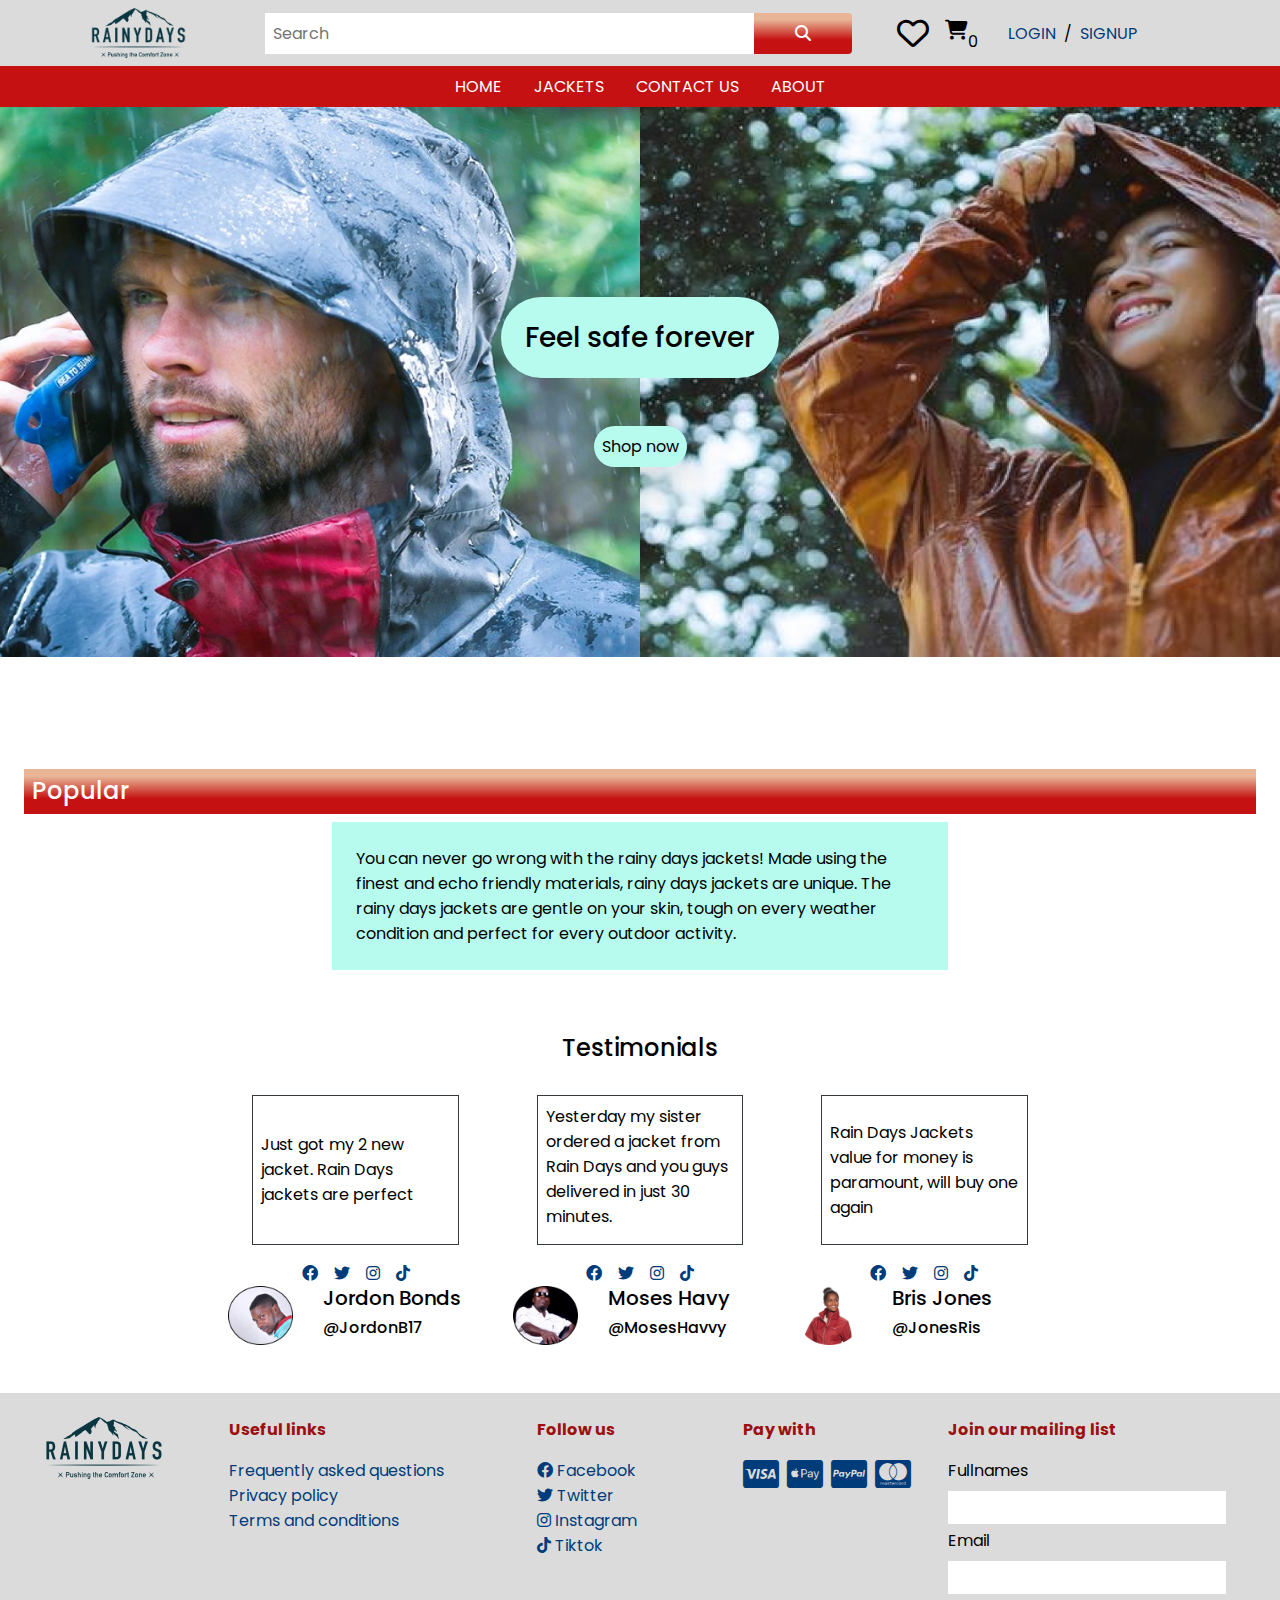
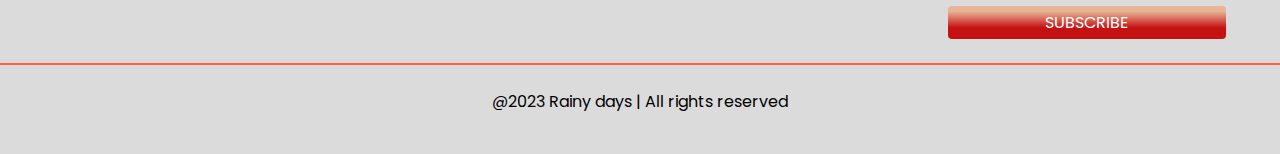
<file: index.html>
<!DOCTYPE html>
<html lang="en">
  <head>
    <meta charset="UTF-8" />
    <meta name="viewport" content="width=device-width, initial-scale=1.0" />
    <meta
      name="keywords"
      content="rainy jackets, waterproof jackets, breathable jackets, stylish rainwear, trendy rain jackets, fashionable raincoats, stay dry in the rain, weatherproof outerwear, rain gear, high-quality rain jackets, rainwear for men, rainwear for women, protective rain apparel, rain jackets with style, reliable rain protection, embrace the rain"
    />
    <meta
      name="description"
      content="Stay dry and stylish with our collection of high-quality rainy jackets. Explore our range of waterproof and breathable jackets designed to protect you from the rain while keeping you comfortable. Find the perfect blend of functionality and fashion with our selection of trendy colors and modern designs. Shop now to embrace the rainy weather with confidence and stay prepared for any downpour."
    />

    <title>Rainy Days</title>
    <link
      rel="shortcut icon"
      href="images/rainy-jackets.png"
      type="image/png"
    />
    <link rel="stylesheet" href="./fontawesome/css/all.min.css" />
    <link rel="stylesheet" href="./css//style.css" /><!-- Hotjar Tracking Code for https://heroic-phoenix-8ddeea.netlify.app/ -->
    <script>
      (function(h,o,t,j,a,r){
          h.hj=h.hj||function(){(h.hj.q=h.hj.q||[]).push(arguments)};
          h._hjSettings={hjid:3658370,hjsv:6};
          a=o.getElementsByTagName('head')[0];
          r=o.createElement('script');r.async=1;
          r.src=t+h._hjSettings.hjid+j+h._hjSettings.hjsv;
          a.appendChild(r);
      })(window,document,'https://static.hotjar.com/c/hotjar-','.js?sv=');
    </script>
    
    
  </head>
  <body class="d-flex flex-column min-vh-100 ">
    <div class="mobile d-lg-none d-sm-none d-xl-none">
      <header class="container-fluid">
        <div class="row bg-secondary p-2 justify-content-center">
          <div class="col-3 col-sm-6">
            <img
              src="./images/logo.png"
              class="logo img-fluid"
              alt="Rainy days logo"
            />
          </div>

          <div
            class="col-8 col-sm-6 d-flex align-items-center justify-content-end"
          >
            <a
            href="./checkout.html"
            class="relative d-flex text-black pt-3 px-2 pb-0"
            aria-label="View your shopping cart"
          >
            <i class="fa fa-cart-shopping fa-lg align-items-center justify-content-center"> </i>
            <span
              class="cart-badge d-flex align-items-center justify-content-center"
            >0
            </span>
          </a>
            <a href="./index.html" class="mx-2 text-uppercase">Login</a> /
            <a href="./index.html" class="mx-2 text-uppercase">Signup</a>
          </div>
          <div class="col-12 col-sm-12 mt-4">
            <form class="row px-4">
              <label for="search-mobile" class="d-none">Search</label>
              <input
                type="search"
                id="search-mobile"
                placeholder="Search"
                class="col-9 col-sm-6 p-2 border-light border-0"
              />
              <button
                type="submit"
                class="col-3 col-sm-6 border-0 bg-primary rounded-right"
              >
                <i class="fa fa-search text-white"></i>
              </button>
            </form>
          </div>
        </div>
      </header>
    </div>

    <header class="container-fluid bg-secondary d-none d-lg-flex d-sm-flex">
      <div class="row w-100 p-2 justify-content-center">
        <div class="col-sm-12 col-md-2 col-lg-2">
          <img
            src="./images/logo.png"
            class="logo img-fluid"
            alt="Rainy days logo"
          />
        </div>

        <div class="col-sm-12 col-md-6 col-lg-6 d-flex align-items-center">
          <form class="row w-100" action="jackets.html">
            <label for="search" class="d-none">Search</label>
            <input
              type="search"
              id="search"
              name="search"
              placeholder="Search"
              class="col-sm-10 col-md-10 p-2 border-light border-0"
            />
            <button
              type="submit"
              class="col-sm-2 col-md-2 border-0 bg-primary rounded-right"
            >
              <i class="fa fa-search text-white"></i>
            </button>
          </form>
        </div> 
        <div
          class="col-sm-12 col-md-1 col-lg-1 d-flex gap-2 justify-content-around align-items-center"
        >
          <i class="far fa-heart fa-2x"></i>
          <a
            href="./checkout.html"
            class="relative d-flex text-black pt-3 px-2 pb-0"
            aria-label="View your shopping cart"
          >
            <i class="fa fa-cart-shopping fa-lg align-items-center justify-content-center"> </i>
            <span
              class="cart-badge d-flex align-items-center justify-content-center"
            >
              0
            </span>
          </a>
        </div>
        <div class="col-sm-2 col-md-2 col-lg-2 d-flex align-items-center">
          <a href="./index.html" class="mx-2 text-uppercase">Login</a> /
          <a href="./index.html" class="mx-2 text-uppercase">Signup</a>
        </div>
      </div>
    </header>

    <nav
      class="bg-orange p-2 d-flex gap-8 text-uppercase justify-content-center"
    >
      <a href="./index.html" class="text-white">Home</a>
      <a href="./jackets.html" class="text-white">Jackets</a>
      <a href="./contact.html" class="text-white">Contact Us</a>
      <a href="./about.html" class="text-white">About</a>
    </nav>

    <main class="d-flex flex-column">
      <div class="container-fluid p-0">
        <div class="row relative p-0 m-0 w-100 h-100 banner">
          <div
            class="col-12 absolute h-100 gap-10 z-10 d-flex flex-column justify-content-center align-items-center"
          >
            <h3 class="bg-light-green rounded-pill p-4">Feel safe forever</h3>
            <a href="jackets.html">
              <button class="border-0 bg-light-green shadow-lg p-2 rounded-pill">
                Shop now
              </button>
            </a>
          </div>
          <div class="col-6 p-0 banner">
            <img
              src="./images/Rectangle-243.png"
              class="img-fluid h-100 w-100"
              alt="aman wearing a rain jacket during rain and making a phone call"
            />
          </div>

          <div class="col-6 p-0 banner">
            <img
              src="./images/Rectangle-244.png"
              class="img-fluid h-100 w-100"
              alt="beautiful woman wearing a rain jacket during rain smiling"
            />
          </div>
        </div>
      </div>

      <div class="container-fluid p-5">
        <div class="row p-5" id="productImageSlideShow">
          <div class="col-12 col-sm-4 col-md-4 col-lg-4 pt-4">
            <div class="product-skeleton col-12 pb-2 skeleton mb-2"></div>
          </div>
          <div
            class="d-none d-sm-flex d-md-flex d-lg-block col-sm-4 col-md-4 col-lg-4 pt-4"
          >
            <div class="product-skeleton col-12 pb-2 skeleton mb-2"></div>
          </div>
          <div
            class="d-none d-sm-flex d-md-flex d-lg-block col-sm-4 col-md-4 col-lg-4 pt-4"
          >
            <div class="product-skeleton col-12 pb-2 skeleton mb-2"></div>
          </div>
        </div>

        <div class="row" id="productSlide"></div>
      </div>
      <div class="container-fluid px-4">
        <div class="row">
          <div class="col-12 mt-3">
            <h4 class="bg-primary text-white p-2">Popular</h4>
          </div>
        </div>
      </div>

      <div class="container-fluid px-4">
        <div class="row" id="popular-products-skeletons">
          <div class="col-12 col-sm-6 col-md-6 col-lg-3 p-5">
            <div class="row">
              <div class="product-skeleton col-12 pb-2 skeleton mb-2"></div>
              <div class="col-12 py-2">
                <div class="row p-0">
                  <div class="col-4 p-0 d-flex align-items-center">
                    <h4 class="skeleton product-price">&nbsp;</h4>
                  </div>
                  <div class="col-2 d-flex align-items-center">
                    <i class="skeleton product-icon"></i>
                  </div>
                  <div class="col-6 p-0 d-flex justify-content-end">
                    <button class="skeleton product-btn">&nbsp;</button>
                  </div>
                </div>
              </div>
            </div>
          </div>

          <div class="col-12 col-sm-6 col-md-6 col-lg-3 p-5">
            <div class="row">
              <div class="product-skeleton col-12 pb-2 skeleton mb-2"></div>
              <div class="col-12 py-2">
                <div class="row p-0">
                  <div class="col-4 p-0 d-flex align-items-center">
                    <h4 class="skeleton product-price">&nbsp;</h4>
                  </div>
                  <div class="col-2 d-flex align-items-center">
                    <i class="skeleton product-icon"></i>
                  </div>
                  <div class="col-6 p-0 d-flex justify-content-end">
                    <button class="skeleton product-btn">&nbsp;</button>
                  </div>
                </div>
              </div>
            </div>
          </div>

          <div class="col-12 col-sm-6 col-md-6 col-lg-3 p-5">
            <div class="row">
              <div class="product-skeleton col-12 pb-2 skeleton mb-2"></div>
              <div class="col-12 py-2">
                <div class="row p-0">
                  <div class="col-4 p-0 d-flex align-items-center">
                    <h4 class="skeleton product-price">&nbsp;</h4>
                  </div>
                  <div class="col-2 d-flex align-items-center">
                    <i class="skeleton product-icon"></i>
                  </div>
                  <div class="col-6 p-0 d-flex justify-content-end">
                    <button class="skeleton product-btn">&nbsp;</button>
                  </div>
                </div>
              </div>
            </div>
          </div>

          <div class="col-12 col-sm-6 col-md-6 col-lg-3 p-5">
            <div class="row">
              <div class="product-skeleton col-12 pb-2 skeleton mb-2"></div>
              <div class="col-12 py-2">
                <div class="row p-0">
                  <div class="col-4 p-0 d-flex align-items-center">
                    <h4 class="skeleton product-price">&nbsp;</h4>
                  </div>
                  <div class="col-2 d-flex align-items-center">
                    <i class="skeleton product-icon"></i>
                  </div>
                  <div class="col-6 p-0 d-flex justify-content-end">
                    <button class="skeleton product-btn">&nbsp;</button>
                  </div>
                </div>
              </div>
            </div>
          </div>
        </div>
        <div class="row" id="popular-products"></div>
      </div>

      <div class="container-fluid px-4">
        <div class="row">
          <div class="col-12 d-flex justify-content-center">
            <p class="col-12 col-sm-6 col-md-6 col-lg-6 p-4 bg-light-green">
              You can never go wrong with the rainy days jackets! Made using the
              finest and echo friendly materials, rainy days jackets are unique.
              The rainy days jackets are gentle on your skin, tough on every
              weather condition and perfect for every outdoor activity.
            </p>
          </div>
        </div>
      </div>

      <div class="container-fluid mt-5">
        <div class="row justify-content-center">
          <div class="col-12 mb-4 text-center">
            <h4>Testimonials</h4>
          </div>

          <div class="col-12 col-sm-12 col-md-12 col-lg-8 pb-5">
            <div class="row">
              <div
                class="col-12 col-sm-4 col-md-4 col-lg-4 mt-4 mt-sm-0 mt-md-0"
              >
                <div class="d-flex flex-column">
                  <div class="px-4">
                    <p
                      class="border border-dark p-2 d-flex justify-content-center align-items-center testominial-min-height"
                    >
                      Just got my 2 new jacket. Rain Days jackets are perfect
                    </p>
                  </div>
                  <div class="d-flex gap-4 px-4 justify-content-center">
                    <a
                      href="https://facebook.com/JordonB17"
                      target="_blank"
                      rel="noreferrer"
                    >
                      <i class="fa-1x fab fa-facebook"></i>
                    </a>
                    <a
                      href="https://twitter.com/JordonB17"
                      target="_blank"
                      rel="noreferrer"
                    >
                      <i class="fa-1x fab fa-twitter"></i>
                    </a>
                    <a
                      href="https://instagram.com/JordonB17"
                      target="_blank"
                      rel="noreferrer"
                    >
                      <i class="fa-1x fab fa-instagram"></i>
                    </a>
                    <a
                      href="https://tiktok.com/JordonB17"
                      target="_blank"
                      rel="noreferrer"
                    >
                      <i class="fa-1x fab fa-tiktok"></i>
                    </a>
                  </div>
                  <div class="row">
                    <div class="col-4">
                      <img
                        src="./images/Ellipse-11.png"
                        class="h-100 w-100"
                        alt="a man in a red shirt is smiling. "
                      />
                    </div>
                    <div class="col-8 d-flex flex-column">
                      <h5>Jordon Bonds</h5>
                      <h6>@JordonB17</h6>
                    </div>
                  </div>
                </div>
              </div>

              <div
                class="col-12 col-sm-4 col-md-4 col-lg-4 mt-4 mt-sm-0 mt-md-0"
              >
                <div class="d-flex flex-column">
                  <div class="px-4">
                    <p class="border border-dark p-2 testominial-min-height">
                      Yesterday my sister ordered a jacket from Rain Days and
                      you guys delivered in just 30 minutes.
                    </p>
                  </div>
                  <div class="d-flex gap-4 px-4 justify-content-center">
                    <a
                      href="https://facebook.com/MosesHavvy"
                      target="_blank"
                      rel="noreferrer"
                    >
                      <i class="fa-1x fab fa-facebook"></i>
                    </a>
                    <a
                      href="https://twitter.com/MosesHavvy"
                      target="_blank"
                      rel="noreferrer"
                    >
                      <i class="fa-1x fab fa-twitter"></i>
                    </a>
                    <a
                      href="https://instagram.com/MosesHavvy"
                      target="_blank"
                      rel="noreferrer"
                    >
                      <i class="fa-1x fab fa-instagram"></i>
                    </a>
                    <a
                      href="https://tiktok.com/MosesHavvy"
                      target="_blank"
                      rel="noreferrer"
                    >
                      <i class="fa-1x fab fa-tiktok"></i>
                    </a>
                  </div>
                  <div class="row">
                    <div class="col-4">
                      <img
                        src="./images/Ellipse-17.png"
                        class="h-100 w-100"
                        alt="a man in a white shirt and sunglasses"
                      />
                    </div>
                    <div class="col-8 d-flex flex-column">
                      <h5>Moses Havy</h5>
                      <h6>@MosesHavvy</h6>
                    </div>
                  </div>
                </div>
              </div>

              <div
                class="col-12 col-sm-4 col-md-4 col-lg-4 mt-4 mt-sm-0 mt-md-0"
              >
                <div class="d-flex flex-column">
                  <div class="px-4">
                    <p
                      class="border border-dark p-2 d-flex justify-content-center align-items-center testominial-min-height"
                    >
                      <span>
                        Rain Days Jackets value for money is paramount, will buy
                        one again
                      </span>
                    </p>
                  </div>
                  <div class="d-flex gap-4 px-4 justify-content-center">
                    <a
                      href="https://facebook.com/JonesRis"
                      target="_blank"
                      rel="noreferrer"
                    >
                      <i class="fa-1x fab fa-facebook"></i>
                    </a>
                    <a
                      href="https://twitter.com/JonesRis"
                      target="_blank"
                      rel="noreferrer"
                    >
                      <i class="fa-1x fab fa-twitter"></i>
                    </a>
                    <a
                      href="https://instagram.com/JonesRis"
                      target="_blank"
                      rel="noreferrer"
                    >
                      <i class="fa-1x fab fa-instagram"></i>
                    </a>
                    <a
                      href="https://tiktok.com/JonesRis"
                      target="_blank"
                      rel="noreferrer"
                    >
                      <i class="fa-1x fab fa-tiktok"></i>
                    </a>
                  </div>
                  <div class="row">
                    <div class="col-4">
                      <img
                        src="./images/Ellipse-20.png"
                        class="h-100 w-100"
                        alt="a woman wearing a red jacket and smiling. "
                      />
                    </div>
                    <div class="col-8 d-flex flex-column">
                      <h5>Bris Jones</h5>
                      <h6>@JonesRis</h6>
                    </div>
                  </div>
                </div>
              </div>
            </div>
          </div>
        </div>
      </div>
    </main>

    <footer class="container-fluid">
      <div class="row">
        <div class="bg-secondary col-12 d-flex p-4 border-bottom-colored">
          <div class="row w-100">
            <div class="col-6 col-sm-12 col-md-2">
              <img
                src="./images/logo.png"
                class="img-fluid"
                alt="Rainy days logo"
              />
            </div>
            <div class="col-6 col-sm-12 col-md-3 d-flex flex-column">
              <p class="text-orange font-weight-bolder">Useful links</p>
              <a href="./index.html">Frequently asked questions</a>
              <a href="./about.html">Privacy policy</a>
              <a href="./about.html">Terms and conditions</a>
            </div>
            <div
              class="col-6 mt-4 mt-sm-0 mt-md-0 mt-lg-0 col-sm-12 col-md-2 d-flex flex-column"
            >
              <p class="text-orange font-weight-bolder">Follow us</p>
              <a
                href="https://facebook.com/rainydays"
                target="_blank"
                rel="noreferrer"
              >
                <i class="fab fa-facebook"></i>
                <span>Facebook</span>
              </a>
              <a
                href="https://twitter.com/rainydays"
                target="_blank"
                rel="noreferrer"
              >
                <i class="fab fa-twitter"></i>
                <span>Twitter</span>
              </a>
              <a
                href="https://instagram.com/rainydays"
                target="_blank"
                rel="noreferrer"
              >
                <i class="fab fa-instagram"></i>
                <span>Instagram</span>
              </a>
              <a
                href="https://tiktok.com/rainydays"
                target="_blank"
                rel="noreferrer"
              >
                <i class="fab fa-tiktok"></i>
                <span>Tiktok</span>
              </a>
            </div>
            <div
              class="col-6 col-sm-12 col-md-2 mt-4 mt-sm-0 mt-md-0 mt-lg-0 d-flex flex-column"
            >
              <p class="text-orange font-weight-bolder">Pay with</p>
              <div class="d-flex gap-2 flex-wrap">
                <a
                  href="https://usa.visa.com/"
                  target="_blank"
                  rel="noreferrer"
                >
                  <i class="fab fa-cc-visa fa-2x"></i>
                </a>
                <a
                  href="https://www.apple.com/apple-pay/"
                  target="_blank"
                  rel="noreferrer"
                >
                  <i class="fab fa-cc-apple-pay fa-2x"></i>
                </a>
                <a
                  href="https://www.paypal.com/"
                  target="_blank"
                  rel="noreferrer"
                >
                  <i class="fab fa-cc-paypal fa-2x"></i>
                </a>
                <a
                  href="https://mastercardfdn.org"
                  target="_blank"
                  rel="noreferrer"
                >
                  <i class="fab fa-cc-mastercard fa-2x"></i>
                </a>
              </div>
            </div>
            <div
              class="col-sm-12 col-md-3 mt-4 mt-sm-0 mt-md-0 mt-lg-0 d-flex flex-column"
            >
              <p class="text-orange font-weight-bolder">
                Join our mailing list
              </p>
              <form class="w-100 d-flex flex-column gap-1">
                <div class="d-flex flex-column">
                  <label for="fullnames">Fullnames</label>
                  <input
                    type="text"
                    class="w-100 border-0 p-1"
                    id="fullnames"
                  />
                </div>
                <div class="d-flex flex-column">
                  <label for="email">Email</label>
                  <input type="text" class="w-100 border-0 p-1" id="email" />
                </div>
                <button
                  class="w-100 p-1 border-0 text-uppercase bg-primary mt-2 text-white rounded"
                >
                  Subscribe
                </button>
              </form>
            </div>
          </div>
        </div>

        <div class="bg-secondary text-center p-4 col-12">
          <p>@2023 Rainy days | All rights reserved</p>
        </div>
      </div>
    </footer> 
    <script src="./js/data.js"></script>
    <script src="./js/schema.js"></script>
    <script src="./js/products.js"></script> 
  </body>
</html>
</file>
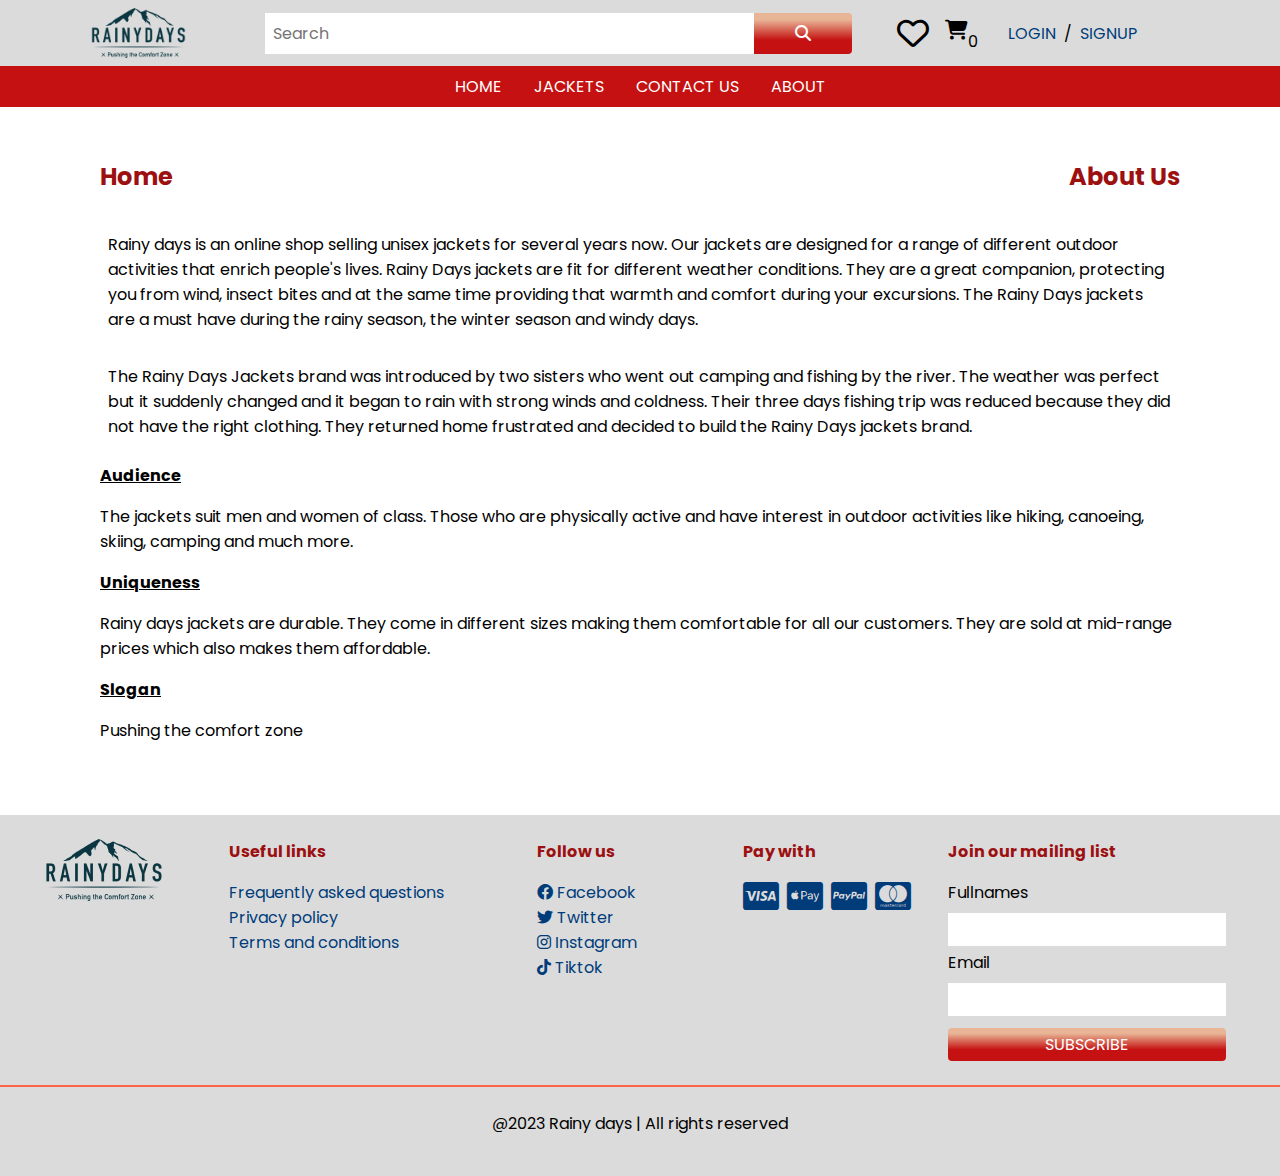
<file: about.html>
<!DOCTYPE html>
<html lang="en">
  <head>
    <meta charset="UTF-8" />
    <meta name="viewport" content="width=device-width, initial-scale=1.0" />
    <meta
      name="keywords"
      content="rainy jackets, waterproof jackets, breathable jackets, stylish rainwear, trendy rain jackets, fashionable raincoats, stay dry in the rain, weatherproof outerwear, rain gear, high-quality rain jackets, rainwear for men, rainwear for women, protective rain apparel, rain jackets with style, reliable rain protection, embrace the rain"
    />
    <meta
      name="description"
      content="Discover the perfect blend of fashion and functionality with our collection of high-quality rain jackets. Stay dry and comfortable with our waterproof and breathable jackets designed to withstand heavy rain while allowing your body to breathe. Explore our range of stylish rainwear and embrace the rainy weather with confidence."
    />

    <title>About Rainy Days</title>
    <link
      rel="shortcut icon"
      href="images/rainy-jackets.png"
      type="image/png"
    />
    <link rel="stylesheet" href="./fontawesome/css/all.min.css" />
    <link rel="stylesheet" href="./css//style.css" />
  </head>
  <body class="d-flex flex-column min-vh-100">
    <div class="mobile d-lg-none d-sm-none d-xl-none">
      <header class="container-fluid">
        <div class="row bg-secondary p-2 justify-content-center">
          <div class="col-3 col-sm-6">
            <img
              src="./images/logo.png"
              class="logo img-fluid"
              alt="Rainy days logo"
            />
          </div>

          <div
            class="col-8 col-sm-6 d-flex align-items-center justify-content-end"
          >
            <a
            href="./checkout.html"
            class="relative d-flex text-black pt-3 px-2 pb-0"
            aria-label="View your shopping cart"
          >
            <i class="fa fa-cart-shopping fa-lg align-items-center justify-content-center"> </i>
            <span
              class="cart-badge d-flex align-items-center justify-content-center"
            >
              0
            </span>
          </a>
            <a href="./index.html" class="mx-2 text-uppercase">Login</a> /
            <a href="./index.html" class="mx-2 text-uppercase">Signup</a>
          </div>
          <div class="col-12 col-sm-12 mt-4">
            <form class="row px-4">
              <label for="search-mobile" class="d-none">Search</label>
              <input
                type="search"
                id="search-mobile"
                placeholder="Search"
                class="col-9 col-sm-6 p-2 border-light border-0"
              />
              <button
                type="submit"
                class="col-3 col-sm-6 border-0 bg-primary rounded-right"
              >
                <i class="fa fa-search text-white"></i>
              </button>
            </form>
          </div>
        </div>
      </header>
    </div>

    <header class="container-fluid bg-secondary d-none d-lg-flex d-sm-flex">
      <div class="row w-100 p-2 justify-content-center">
        <div class="col-sm-12 col-md-2 col-lg-2">
          <img
            src="./images/logo.png"
            class="logo img-fluid"
            alt="Rainy days logo"
          />
        </div>

        <div class="col-sm-12 col-md-6 col-lg-6 d-flex align-items-center">
          <form class="row w-100" action="jackets.html">
            <label for="search" class="d-none">Search</label>
            <input
              type="search"
              id="search"
              name="search"
              placeholder="Search"
              class="col-sm-10 col-md-10 p-2 border-light border-0"
            />
            <button
              type="submit"
              class="col-sm-2 col-md-2 border-0 bg-primary rounded-right"
            >
              <i class="fa fa-search text-white"></i>
            </button>
          </form>
        </div>

        <div
          class="col-sm-12 col-md-1 col-lg-1 d-flex gap-2 justify-content-around align-items-center"
        >
          <i class="far fa-heart fa-2x"></i>
          <a
            href="./checkout.html"
            class="relative d-flex text-black pt-3 px-2 pb-0"
            aria-label="View your shopping cart"
          >
            <i class="fa fa-cart-shopping fa-lg align-items-center justify-content-center"> </i>
            <span
              class="cart-badge d-flex align-items-center justify-content-center"
            >
              0
            </span>
          </a>
        </div>
        <div class="col-sm-2 col-md-2 col-lg-2 d-flex align-items-center">
          <a href="./index.html" class="mx-2 text-uppercase">Login</a> /
          <a href="./index.html" class="mx-2 text-uppercase">Signup</a>
        </div>
      </div>
    </header>

    <nav
      class="bg-orange p-2 d-flex gap-8 text-uppercase justify-content-center"
    >
      <a href="./index.html" class="text-white">Home</a>
      <a href="./jackets.html" class="text-white">Jackets</a>
      <a href="./contact.html" class="text-white">Contact Us</a>
      <a href="./about.html" class="text-white">About</a>
    </nav>

    <main class="d-flex flex-column p-2">
      <div class="container-fluid container-sm container-md container-lg my-5">
        <div class="col-12 d-flex justify-content-between">
          <h4 class="text-orange font-weight-bolder"><a href="./index.html" class="text-orange">Home</a></h4>
          <h4 class="text-orange font-weight-bolder"><a href="./about.html" class="text-orange">About Us</a></h4>
        </div>
        <div class="col-12 mt-4">
          <p class="p-2">
            Rainy days is an online shop selling unisex jackets for several
            years now. Our jackets are designed for a range of different outdoor
            activities that enrich people's lives. Rainy Days jackets are fit
            for different weather conditions. They are a great companion,
            protecting you from wind, insect bites and at the same time
            providing that warmth and comfort during your excursions. The Rainy
            Days jackets are a must have during the rainy season, the winter
            season and windy days.
          </p>

          <p class="p-2">
            The Rainy Days Jackets brand was introduced by two sisters who went
            out camping and fishing by the river. The weather was perfect but it
            suddenly changed and it began to rain with strong winds and
            coldness. Their three days fishing trip was reduced because they did
            not have the right clothing. They returned home frustrated and
            decided to build the Rainy Days jackets brand.
          </p>

          <p>
            <b><u>Audience</u></b>
          </p>

          <p>
            The jackets suit men and women of class. Those who are physically
            active and have interest in outdoor activities like hiking,
            canoeing, skiing, camping and much more.
          </p>

          <p>
            <b><u>Uniqueness</u></b>
          </p>

          <p>
            Rainy days jackets are durable. They come in different sizes making
            them comfortable for all our customers. They are sold at mid-range
            prices which also makes them affordable.
          </p>

          <p>
            <b><u>Slogan</u></b>
          </p>

          <p>Pushing the comfort zone</p>
        </div>
      </div>
    </main>

    <footer class="container-fluid">
      <div class="row">
        <div class="bg-secondary col-12 d-flex p-4 border-bottom-colored">
          <div class="row w-100">
            <div class="col-6 col-sm-12 col-md-2">
              <img
                src="./images/logo.png"
                class="img-fluid"
                alt="Rainy days logo"
              />
            </div>
            <div class="col-6 col-sm-12 col-md-3 d-flex flex-column">
              <p class="text-orange font-weight-bolder">Useful links</p>
              <a href="./index.html">Frequently asked questions</a>
              <a href="./about.html">Privacy policy</a>
              <a href="./about.html">Terms and conditions</a>
            </div>
            <div
              class="col-6 mt-4 mt-sm-0 mt-md-0 mt-lg-0 col-sm-12 col-md-2 d-flex flex-column"
            >
              <p class="text-orange font-weight-bolder">Follow us</p>
              <a
                href="https://facebook.com/rainydays"
                target="_blank"
                rel="noreferrer"
              >
                <i class="fab fa-facebook"></i>
                <span>Facebook</span>
              </a>
              <a
                href="https://twitter.com/rainydays"
                target="_blank"
                rel="noreferrer"
              >
                <i class="fab fa-twitter"></i>
                <span>Twitter</span>
              </a>
              <a
                href="https://instagram.com/rainydays"
                target="_blank"
                rel="noreferrer"
              >
                <i class="fab fa-instagram"></i>
                <span>Instagram</span>
              </a>
              <a
                href="https://tiktok.com/rainydays"
                target="_blank"
                rel="noreferrer"
              >
                <i class="fab fa-tiktok"></i>
                <span>Tiktok</span>
              </a>
            </div>
            <div
              class="col-6 col-sm-12 col-md-2 mt-4 mt-sm-0 mt-md-0 mt-lg-0 d-flex flex-column"
            >
              <p class="text-orange font-weight-bolder">Pay with</p>
              <div class="d-flex gap-2 flex-wrap">
                <a
                  href="https://usa.visa.com/"
                  target="_blank"
                  rel="noreferrer"
                >
                  <i class="fab fa-cc-visa fa-2x"></i>
                </a>
                <a
                  href="https://www.apple.com/apple-pay/"
                  target="_blank"
                  rel="noreferrer"
                >
                  <i class="fab fa-cc-apple-pay fa-2x"></i>
                </a>
                <a
                  href="https://www.paypal.com/"
                  target="_blank"
                  rel="noreferrer"
                >
                  <i class="fab fa-cc-paypal fa-2x"></i>
                </a>
                <a
                  href="https://mastercardfdn.org"
                  target="_blank"
                  rel="noreferrer"
                >
                  <i class="fab fa-cc-mastercard fa-2x"></i>
                </a>
              </div>
            </div>
            <div
              class="col-sm-12 col-md-3 mt-4 mt-sm-0 mt-md-0 mt-lg-0 d-flex flex-column"
            >
              <p class="text-orange font-weight-bolder">
                Join our mailing list
              </p>
              <form class="w-100 d-flex flex-column gap-1">
                <div class="d-flex flex-column">
                  <label for="fullnames">Fullnames</label>
                  <input
                    type="text"
                    class="w-100 border-0 p-1"
                    id="fullnames"
                  />
                </div>
                <div class="d-flex flex-column">
                  <label for="email">Email</label>
                  <input type="text" class="w-100 border-0 p-1" id="email" />
                </div>
                <button
                  class="w-100 p-1 border-0 text-uppercase bg-primary mt-2 text-white rounded"
                >
                  Subscribe
                </button>
              </form>
            </div>
          </div>
        </div>

        <div class="bg-secondary text-center p-4 col-12">
          <p>@2023 Rainy days | All rights reserved</p>
        </div>
      </div>
    </footer>
    <script src="./js/data.js"></script>
    <script src="./js/schema.js"></script>
    <script src="./js/products.js"></script> 
  </body>
</html>
</file>
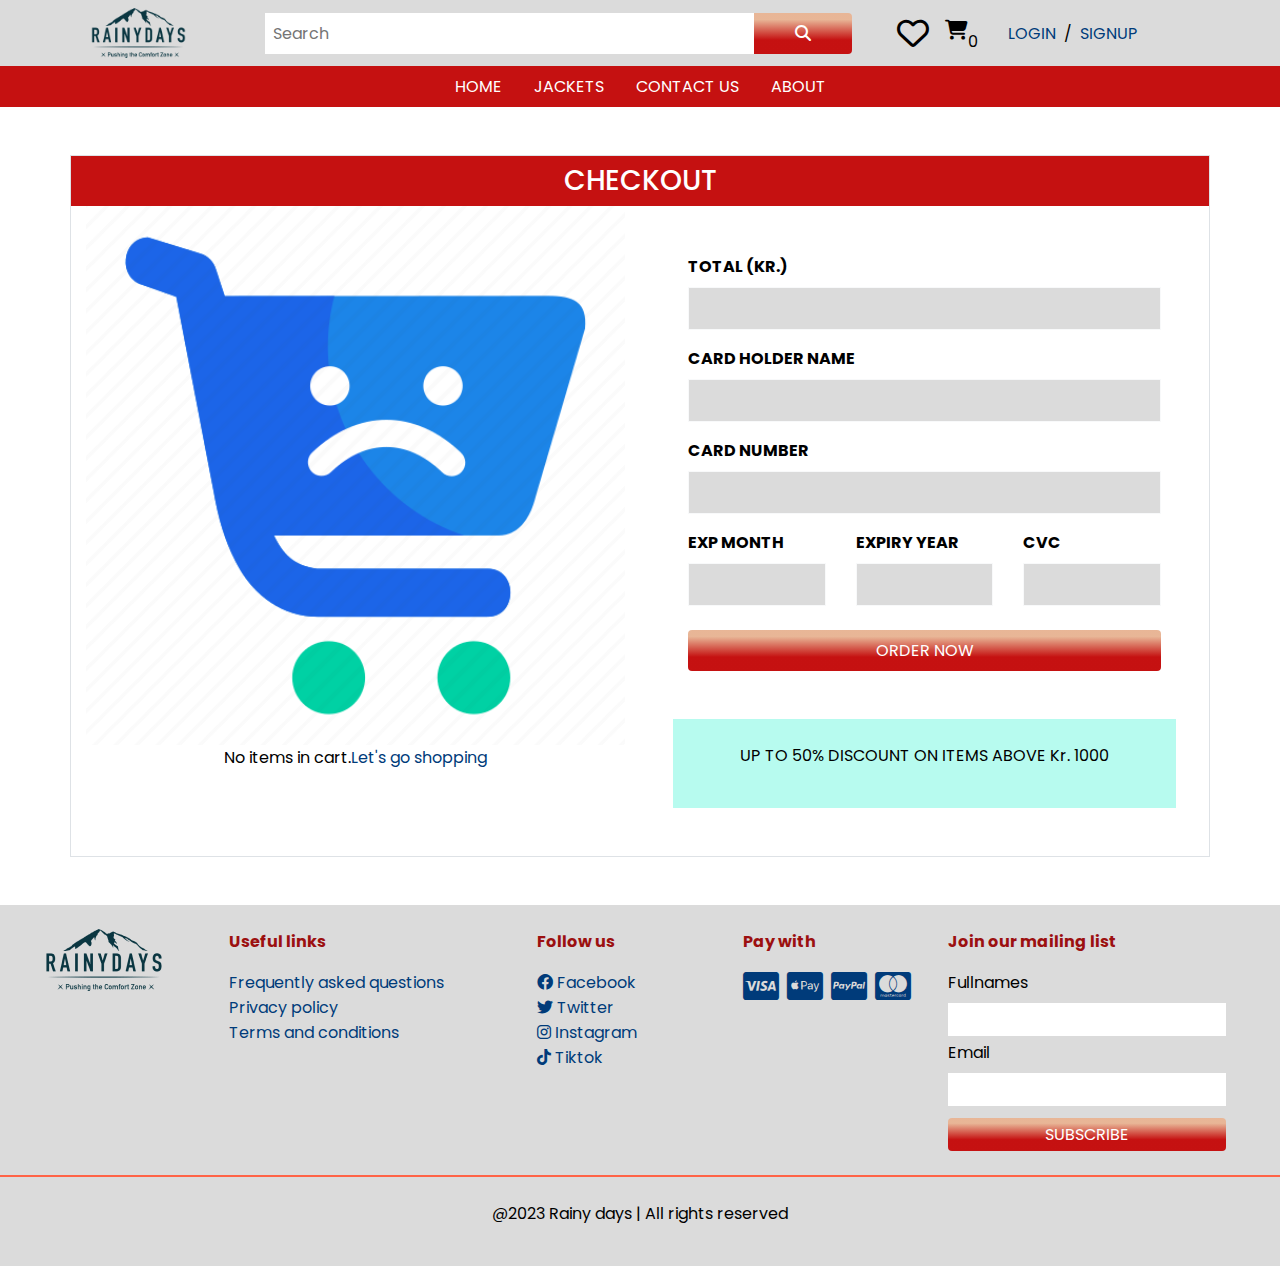
<file: checkout.html>
<!DOCTYPE html>
<html lang="en">
  <head>
    <meta charset="UTF-8" />
    <meta name="viewport" content="width=device-width, initial-scale=1.0" />
    <meta
      name="keywords"
      content="rainy jackets, waterproof jackets, breathable jackets, stylish rainwear, trendy rain jackets, fashionable raincoats, stay dry in the rain, weatherproof outerwear, rain gear, high-quality rain jackets, rainwear for men, rainwear for women, protective rain apparel, rain jackets with style, reliable rain protection, embrace the rain"
    />
    <meta
      name="description"
      content="Discover the perfect blend of fashion and functionality with our collection of high-quality rain jackets. Stay dry and comfortable with our waterproof and breathable jackets designed to withstand heavy rain while allowing your body to breathe. Explore our range of stylish rainwear and embrace the rainy weather with confidence."
    />

    <title>Checkout-Rainy Days</title>
    <link
      rel="shortcut icon"
      href="images/rainy-jackets.png"
      type="image/png"
    />
    <link rel="stylesheet" href="./fontawesome/css/all.min.css" />
    <link rel="stylesheet" href="./css//style.css" />
  </head>
  <body class="d-flex flex-column min-vh-100">
    <div class="mobile d-lg-none d-sm-none d-xl-none">
      <header class="container-fluid">
        <div class="row bg-secondary p-2 justify-content-center">
          <div class="col-3 col-sm-6">
            <img
              src="./images/logo.png"
              class="logo img-fluid"
              alt="Rainy days logo"
            />
          </div>

          <div
            class="col-8 col-sm-6 d-flex align-items-center justify-content-end"
          >
            <a
              href="./checkout.html"
              class="relative d-flex text-black pt-3 px-2 pb-0"
              aria-label="View your shopping cart"
            >
              <i
                class="fa fa-cart-shopping fa-lg align-items-center justify-content-center"
              >
              </i>
              <span
                class="cart-badge d-flex align-items-center justify-content-center"
              >
                0
              </span>
            </a>
            <a href="./index.html" class="mx-2 text-uppercase">Login</a> /
            <a href="./index.html" class="mx-2 text-uppercase">Signup</a>
          </div>
          <div class="col-12 col-sm-12 mt-4">
            <form class="row px-4">
              <label for="search-mobile" class="d-none">Search</label>
              <input
                type="search"
                id="search-mobile"
                placeholder="Search"
                class="col-9 col-sm-6 p-2 border-light border-0"
              />
              <button
                type="submit"
                class="col-3 col-sm-6 border-0 bg-primary rounded-right"
              >
                <i class="fa fa-search text-white"></i>
              </button>
            </form>
          </div>
        </div>
      </header>
    </div>

    <header class="container-fluid bg-secondary d-none d-lg-flex d-sm-flex">
      <div class="row w-100 p-2 justify-content-center">
        <div class="col-sm-12 col-md-2 col-lg-2">
          <img
            src="./images/logo.png"
            class="logo img-fluid"
            alt="Rainy days logo"
          />
        </div>

        <div class="col-sm-12 col-md-6 col-lg-6 d-flex align-items-center">
          <form class="row w-100" action="jackets.html">
            <label for="search" class="d-none">Search</label>
            <input
              type="search"
              id="search"
              name="search"
              placeholder="Search"
              class="col-sm-10 col-md-10 p-2 border-light border-0"
            />
            <button
              type="submit"
              class="col-sm-2 col-md-2 border-0 bg-primary rounded-right"
            >
              <i class="fa fa-search text-white"></i>
            </button>
          </form>
        </div>

        <div
          class="col-sm-12 col-md-1 col-lg-1 d-flex gap-2 justify-content-around align-items-center"
        >
          <i class="far fa-heart fa-2x"></i>
          <a
            href="./checkout.html"
            class="relative d-flex text-black pt-3 px-2 pb-0"
            aria-label="View your shopping cart"
          >
            <i
              class="fa fa-cart-shopping fa-lg align-items-center justify-content-center"
            >
            </i>
            <span
              class="cart-badge d-flex align-items-center justify-content-center"
            >
              0
            </span>
          </a>
        </div>
        <div class="col-sm-2 col-md-2 col-lg-2 d-flex align-items-center">
          <a href="./index.html" class="mx-2 text-uppercase">Login</a> /
          <a href="./index.html" class="mx-2 text-uppercase">Signup</a>
        </div>
      </div>
    </header>

    <nav
      class="bg-orange p-2 d-flex gap-8 text-uppercase justify-content-center"
    >
      <a href="./index.html" class="text-white">Home</a>
      <a href="./jackets.html" class="text-white">Jackets</a>
      <a href="./contact.html" class="text-white">Contact Us</a>
      <a href="./about.html" class="text-white">About</a>
    </nav>

    <main class="d-flex flex-column">
      <div class="container border my-5">
        <div class="row">
          <div class="col-12 bg-orange">
            <h3 class="text-uppercase text-center text-white p-2 m-0">
              checkout
            </h3>
          </div>

          <div class="col-12 col-sm-6 col-md-6 col-lg-6">
            <div class="row gap-2 pt-2 pl-2" id="checkoutSkeletons">
              <div class="col-12">
                <div class="row">
                  <div class="product-skeleton col-6 pb-2 skeleton mb-2"></div>
                  <div
                    class="col-6 d-flex gap-1 align-items-center justify-content-center"
                  >
                    <p class="skeleton col-3">&nbsp;</p>
                    <p class="skeleton col-6">&nbsp;</p>
                    <p class="skeleton col-3">&nbsp;</p>
                  </div>
                </div>
              </div>
              <div class="col-12">
                <div class="row">
                  <div class="product-skeleton col-6 pb-2 skeleton mb-2"></div>
                  <div
                    class="col-6 d-flex gap-1 align-items-center justify-content-center"
                  >
                    <p class="skeleton col-3">&nbsp;</p>
                    <p class="skeleton col-6">&nbsp;</p>
                    <p class="skeleton col-3">&nbsp;</p>
                  </div>
                </div>
              </div>
              <div class="col-12">
                <div class="row">
                  <div class="product-skeleton col-6 pb-2 skeleton mb-2"></div>
                  <div
                    class="col-6 d-flex gap-1 align-items-center justify-content-center"
                  >
                    <p class="skeleton col-3">&nbsp;</p>
                    <p class="skeleton col-6">&nbsp;</p>
                    <p class="skeleton col-3">&nbsp;</p>
                  </div>
                </div>
              </div>
            </div>

            <div class="row">
              <div class="col-12" id="checkOutItems">
                
              </div>
            </div>
          </div>

          <div
            class="col-12 col-sm-6 col-md-6 col-lg-6 py-2 px-2 p-5 d-flex flex-column"
          >
            <div class="row">
              <div class="col-12">
                <div class="row">
                  <div class="col-12">
                    <label for="total" class="text-uppercase font-weight-bold"
                      >Total (Kr.)</label
                    >
                  </div>
                  <div class="col-12">
                    <input
                      type="number"
                      id="total"
                      readonly
                      class="w-100 p-2 border border-light bg-secondary"
                    />
                  </div>
                </div>
              </div>

              <div class="col-12">
                <div class="row">
                  <div class="col-12">
                    <label
                      for="card-name"
                      class="font-weight-bold mt-3 text-uppercase"
                    >
                      Card holder name
                    </label>
                  </div>
                  <div class="col-12">
                    <input
                      type="text"
                      id="card-name"
                      class="w-100 p-2 border border-light bg-secondary"
                    />
                  </div>
                </div>
              </div>

              <div class="col-12">
                <div class="row">
                  <div class="col-12">
                    <label
                      for="card-number"
                      class="font-weight-bold mt-3 text-uppercase"
                    >
                      Card number
                    </label>
                  </div>
                  <div class="col-12">
                    <input
                      type="text"
                      id="card-number"
                      class="w-100 p-2 border border-light bg-secondary"
                    />
                  </div>
                </div>
              </div>

              <div class="col-4">
                <div class="row">
                  <div class="col-12">
                    <label
                      for="month"
                      class="font-weight-bold mt-3 text-uppercase"
                    >
                      Exp Month
                    </label>
                  </div>
                  <div class="col-12">
                    <input
                      type="number"
                      id="month"
                      class="w-100 p-2 border border-light bg-secondary"
                    />
                  </div>
                </div>
              </div>

              <div class="col-4">
                <div class="row">
                  <div class="col-12">
                    <label
                      for="year"
                      class="font-weight-bold mt-3 text-uppercase"
                    >
                      Expiry Year
                    </label>
                  </div>
                  <div class="col-12">
                    <input
                      type="number"
                      id="year"
                      class="w-100 p-2 border border-light bg-secondary"
                    />
                  </div>
                </div>
              </div>

              <div class="col-4">
                <div class="row">
                  <div class="col-12">
                    <label
                      for="cvc"
                      class="font-weight-bold mt-3 text-uppercase"
                      >CVC</label
                    >
                  </div>
                  <div class="col-12">
                    <input
                      type="number"
                      id="cvc"
                      class="w-100 p-2 border border-light bg-secondary"
                    />
                  </div>
                </div>
              </div>

              <div class="col-12 mt-4">
                <a
                  href="./success.html"
                  class="d-block text-center p-2 border-0 bg-primary text-white text-uppercase rounded"
                >
                  order now
                </a>
              </div>

              <div class="col-12 bg-light-green p-4 mt-5 text-center">
                <p>UP TO 50% DISCOUNT ON ITEMS ABOVE Kr. 1000</p>
              </div>
            </div>
          </div>
        </div>
      </div>
    </main>

    <footer class="container-fluid">
      <div class="row">
        <div class="bg-secondary col-12 d-flex p-4 border-bottom-colored">
          <div class="row w-100">
            <div class="col-6 col-sm-12 col-md-2">
              <img
                src="./images/logo.png"
                class="img-fluid"
                alt="Rainy days logo"
              />
            </div>
            <div class="col-6 col-sm-12 col-md-3 d-flex flex-column">
              <p class="text-orange font-weight-bolder">Useful links</p>
              <a href="./index.html">Frequently asked questions</a>
              <a href="./about.html">Privacy policy</a>
              <a href="./about.html">Terms and conditions</a>
            </div>
            <div
              class="col-6 mt-4 mt-sm-0 mt-md-0 mt-lg-0 col-sm-12 col-md-2 d-flex flex-column"
            >
              <p class="text-orange font-weight-bolder">Follow us</p>
              <a
                href="https://facebook.com/rainydays"
                target="_blank"
                rel="noreferrer"
              >
                <i class="fab fa-facebook"></i>
                <span>Facebook</span>
              </a>
              <a
                href="https://twitter.com/rainydays"
                target="_blank"
                rel="noreferrer"
              >
                <i class="fab fa-twitter"></i>
                <span>Twitter</span>
              </a>
              <a
                href="https://instagram.com/rainydays"
                target="_blank"
                rel="noreferrer"
              >
                <i class="fab fa-instagram"></i>
                <span>Instagram</span>
              </a>
              <a
                href="https://tiktok.com/rainydays"
                target="_blank"
                rel="noreferrer"
              >
                <i class="fab fa-tiktok"></i>
                <span>Tiktok</span>
              </a>
            </div>
            <div
              class="col-6 col-sm-12 col-md-2 mt-4 mt-sm-0 mt-md-0 mt-lg-0 d-flex flex-column"
            >
              <p class="text-orange font-weight-bolder">Pay with</p>
              <div class="d-flex gap-2 flex-wrap">
                <a
                  href="https://usa.visa.com/"
                  target="_blank"
                  rel="noreferrer"
                >
                  <i class="fab fa-cc-visa fa-2x"></i>
                </a>
                <a
                  href="https://www.apple.com/apple-pay/"
                  target="_blank"
                  rel="noreferrer"
                >
                  <i class="fab fa-cc-apple-pay fa-2x"></i>
                </a>
                <a
                  href="https://www.paypal.com/"
                  target="_blank"
                  rel="noreferrer"
                >
                  <i class="fab fa-cc-paypal fa-2x"></i>
                </a>
                <a
                  href="https://mastercardfdn.org"
                  target="_blank"
                  rel="noreferrer"
                >
                  <i class="fab fa-cc-mastercard fa-2x"></i>
                </a>
              </div>
            </div>
            <div
              class="col-sm-12 col-md-3 mt-4 mt-sm-0 mt-md-0 mt-lg-0 d-flex flex-column"
            >
              <p class="text-orange font-weight-bolder">
                Join our mailing list
              </p>
              <form class="w-100 d-flex flex-column gap-1">
                <div class="d-flex flex-column">
                  <label for="fullnames">Fullnames</label>
                  <input
                    type="text"
                    class="w-100 border-0 p-1"
                    id="fullnames"
                  />
                </div>
                <div class="d-flex flex-column">
                  <label for="email">Email</label>
                  <input type="text" class="w-100 border-0 p-1" id="email" />
                </div>
                <button
                  class="w-100 p-1 border-0 text-uppercase bg-primary mt-2 text-white rounded"
                >
                  Subscribe
                </button>
              </form>
            </div>
          </div>
        </div>

        <div class="bg-secondary text-center p-4 col-12">
          <p>@2023 Rainy days | All rights reserved</p>
        </div>
      </div>
    </footer>
    <script src="./js/data.js"></script>
    <script src="./js/schema.js"></script>
    <script src="./js/products.js"></script>
  </body>
</html>
</file>
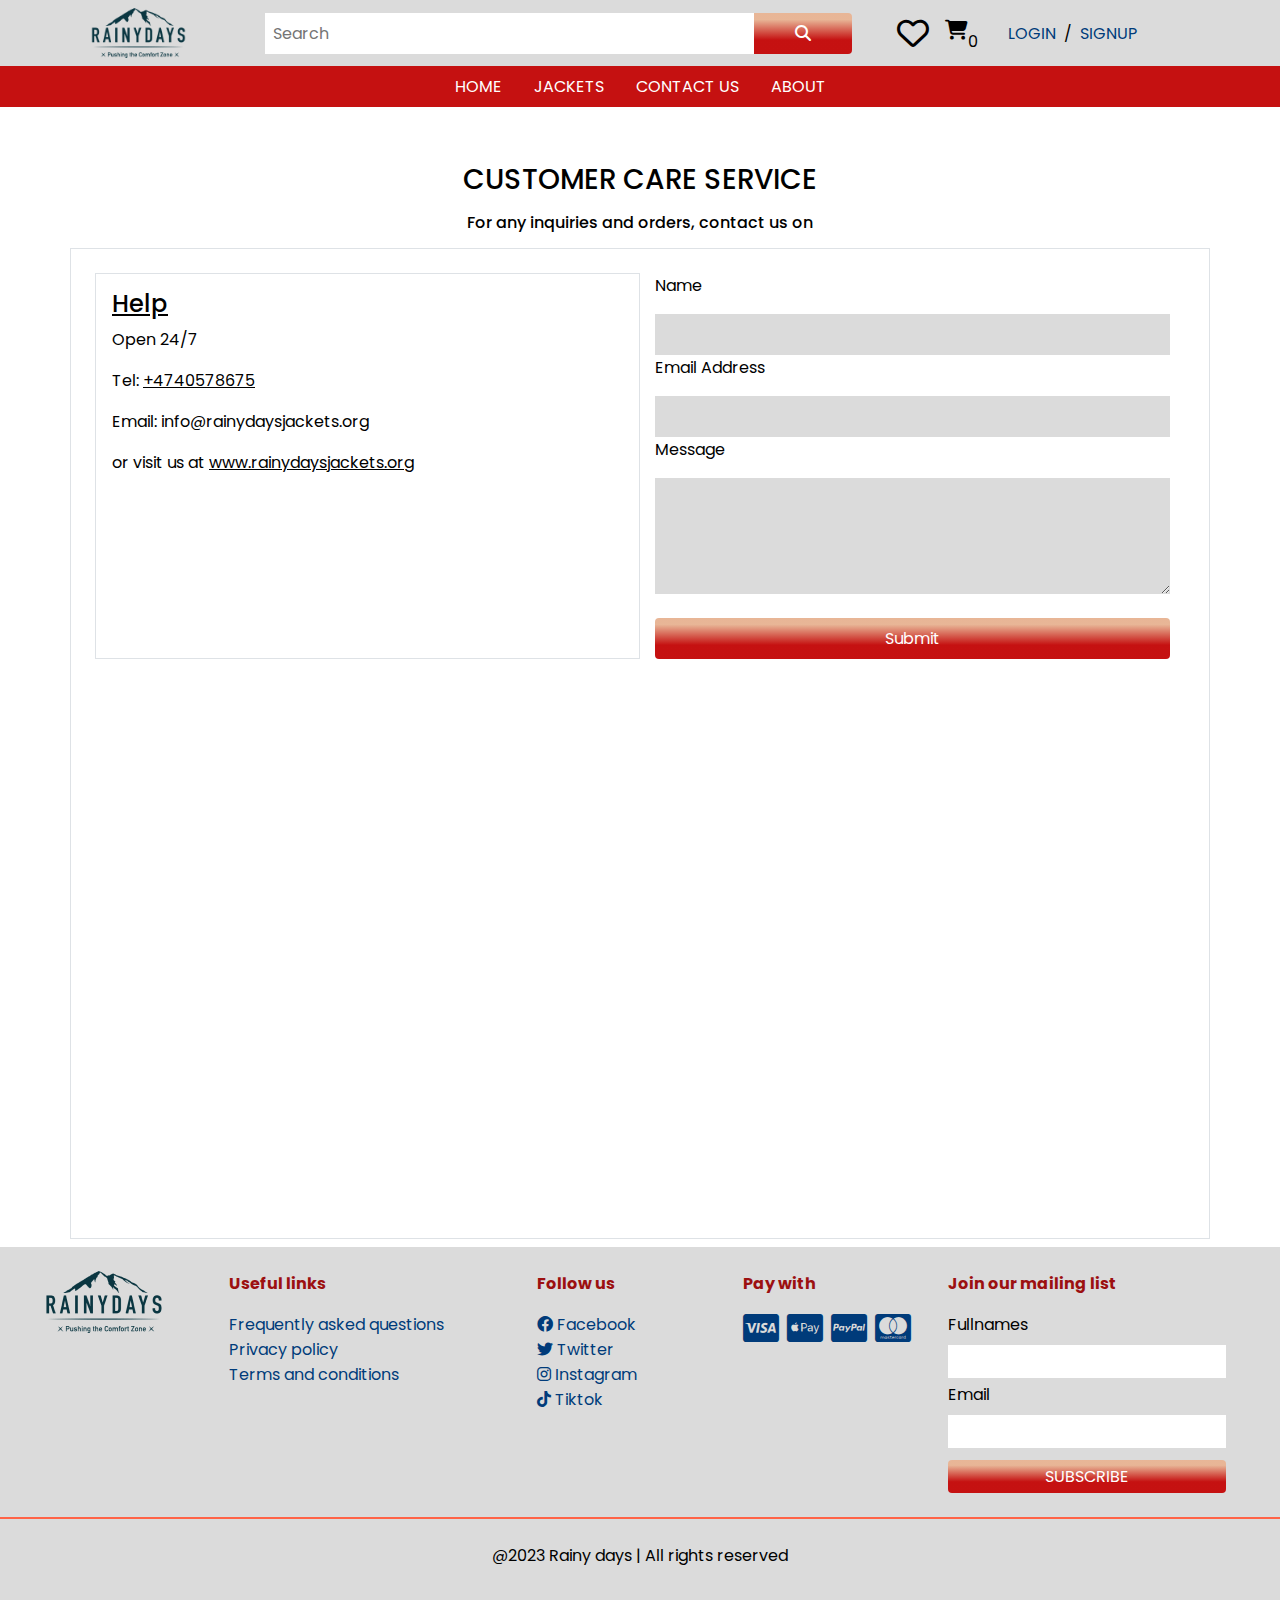
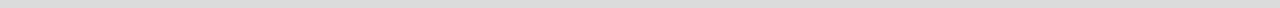
<file: contact.html>
<!DOCTYPE html>
<html lang="en">
  <head>
    <meta charset="UTF-8" />
    <meta name="viewport" content="width=device-width, initial-scale=1.0" />
    <meta
      name="keywords"
      content="rainy jackets, waterproof jackets, breathable jackets, stylish rainwear, trendy rain jackets, fashionable raincoats, stay dry in the rain, weatherproof outerwear, rain gear, high-quality rain jackets, rainwear for men, rainwear for women, protective rain apparel, rain jackets with style, reliable rain protection, embrace the rain"
    />
    <meta
      name="description"
      content="Contact our team at Rainy Jackets Shop for any inquiries, feedback, or assistance regarding our high-quality rain jackets. We are here to help you make the right choice, provide sizing guidance, and address any concerns you may have. Reach out to us today and let us ensure your complete satisfaction with our stylish and reliable rainwear collection."
    />

    <title>contact-Rainy Days</title>
    <link
      rel="shortcut icon"
      href="images/rainy-jackets.png"
      type="image/png"
    />
    <link rel="stylesheet" href="./fontawesome/css/all.min.css" />
    <link rel="stylesheet" href="./css//style.css" />
  </head>
  <body class="d-flex flex-column min-vh-100">
    <div class="mobile d-lg-none d-sm-none d-xl-none">
      <header class="container-fluid">
        <div class="row bg-secondary p-2 justify-content-center">
          <div class="col-3 col-sm-6">
            <img
              src="./images/logo.png"
              class="logo img-fluid"
              alt="Rainy days logo"
            />
          </div>

          <div
            class="col-8 col-sm-6 d-flex align-items-center justify-content-end"
          >
            <a
            href="./checkout.html"
            class="relative d-flex text-black pt-3 px-2 pb-0"
            aria-label="View your shopping cart"
          >
            <i class="fa fa-cart-shopping fa-lg align-items-center justify-content-center"> </i>
            <span
              class="cart-badge d-flex align-items-center justify-content-center"
            >
              0
            </span>
          </a>
            <a href="./index.html" class="mx-2 text-uppercase">Login</a> /
            <a href="./index.html" class="mx-2 text-uppercase">Signup</a>
          </div>
          <div class="col-12 col-sm-12 mt-4">
            <form class="row px-4">
              <label for="search-mobile" class="d-none">Search</label>
              <input
                type="search"
                id="search-mobile"
                placeholder="Search"
                class="col-9 col-sm-6 p-2 border-light border-0"
              />
              <button
                type="submit"
                class="col-3 col-sm-6 border-0 bg-primary rounded-right"
              >
                <i class="fa fa-search text-white"></i>
              </button>
            </form>
          </div>
        </div>
      </header>
    </div>

    <header class="container-fluid bg-secondary d-none d-lg-flex d-sm-flex">
      <div class="row w-100 p-2 justify-content-center">
        <div class="col-sm-12 col-md-2 col-lg-2">
          <img
            src="./images/logo.png"
            class="logo img-fluid"
            alt="Rainy days logo"
          />
        </div>

        <div class="col-sm-12 col-md-6 col-lg-6 d-flex align-items-center">
          <form class="row w-100" action="jackets.html">
            <label for="search" class="d-none">Search</label>
            <input
              type="search"
              id="search"
              name="search"
              placeholder="Search"
              class="col-sm-10 col-md-10 p-2 border-light border-0"
            />
            <button
              type="submit"
              class="col-sm-2 col-md-2 border-0 bg-primary rounded-right"
            >
              <i class="fa fa-search text-white"></i>
            </button>
          </form>
        </div>

        <div
          class="col-sm-12 col-md-1 col-lg-1 d-flex gap-2 justify-content-around align-items-center"
        >
          <i class="far fa-heart fa-2x"></i>
          <a
            href="./checkout.html"
            class="relative d-flex text-black pt-3 px-2 pb-0"
            aria-label="View your shopping cart"
          >
            <i class="fa fa-cart-shopping fa-lg align-items-center justify-content-center"> </i>
            <span
              class="cart-badge d-flex align-items-center justify-content-center"
            >
              0
            </span>
          </a>
        </div>
        <div class="col-sm-2 col-md-2 col-lg-2 d-flex align-items-center">
          <a href="./index.html" class="mx-2 text-uppercase">Login</a> /
          <a href="./index.html" class="mx-2 text-uppercase">Signup</a>
        </div>
      </div>
    </header>

    <nav
      class="bg-orange p-2 d-flex gap-8 text-uppercase justify-content-center"
    >
      <a href="./index.html" class="text-white">Home</a>
      <a href="./jackets.html" class="text-white">Jackets</a>
      <a href="./contact.html" class="text-white">Contact Us</a>
      <a href="./about.html" class="text-white">About</a>
    </nav>

    <main class="d-flex flex-column p-2">
      <div class="container-fluid container-sm container-md container-lg">
        <div class="row">
          <div
            class="col-12 col-sm-12 col-md-12 mt-5 d-flex justify-content-between"
          >
            <h3 class="text-center w-100">CUSTOMER CARE SERVICE</h3>
          </div>
          <div class="col-12 my-2">
            <h6 class="text-center">
              For any inquiries and orders, contact us on
            </h6>
          </div>
          <div class="col-12 border">
            <div class="row p-4">
              <div class="col-12 col-sm-6 col-md-6 col-lg-6 border p-3">
                <h4><u>Help</u></h4>
                <p>Open 24/7</p>
                <p>Tel: <u>+4740578675</u></p>
                <p>Email: info@rainydaysjackets.org</p>
                <p>or visit us at <u>www.rainydaysjackets.org</u></p>
              </div>
              <div class="col-12 col-sm-6 col-md-6 col-lg-6">
                <form class="row">
                  <div class="col-12 d-flex flex-column gap-2">
                    <label for="name">Name</label>
                    <input
                      type="text"
                      name="name"
                      id="name"
                      class="w-100 p-2 bg-secondary border-0"
                    />
                  </div>
                  <div class="col-12 d-flex flex-column gap-2">
                    <label for="email-details">Email Address</label>
                    <input
                      type="email"
                      name="email"
                      id="email-details"
                      class="w-100 p-2 bg-secondary border-0"
                    />
                  </div>
                  <div class="col-12 d-flex flex-column gap-2">
                    <label for="message">Message</label>
                    <textarea
                      name="message"
                      id="message"
                      class="w-100 p-2 bg-secondary border-0"
                      rows="4"
                    ></textarea>
                  </div>
                  <div class="col">
                    <button
                      class="bg-primary w-100 p-2 border-0 rounded text-center text-white mt-4"
                    >
                      Submit
                    </button>
                  </div>
                </form>
              </div>

              <div class="col-12 mt-5">
                <iframe
                  src="https://www.google.com/maps/embed?pb=!1m18!1m12!1m3!1d913648.5172206733!2d8.036066024938133!3d63.43223920000002!2m3!1f0!2f0!3f0!3m2!1i1024!2i768!4f13.1!3m3!1m2!1s0x466d3190ab4d6d57%3A0xd0b6f7b3356727fd!2sBergans%20Brand%20Store%20Trondheim!5e0!3m2!1sen!2sug!4v1686859470010!5m2!1sen!2sug"
                  class="map"
                  style="border: 0"
                  allowfullscreen=""
                  loading="lazy"
                  referrerpolicy="no-referrer-when-downgrade"
                ></iframe>
              </div>
            </div>
          </div>
        </div>
      </div>
    </main>

    <footer class="container-fluid">
      <div class="row">
        <div class="bg-secondary col-12 d-flex p-4 border-bottom-colored">
          <div class="row w-100">
            <div class="col-6 col-sm-12 col-md-2">
              <img
                src="./images/logo.png"
                class="img-fluid"
                alt="Rainy days logo"
              />
            </div>
            <div class="col-6 col-sm-12 col-md-3 d-flex flex-column">
              <p class="text-orange font-weight-bolder">Useful links</p>
              <a href="./index.html">Frequently asked questions</a>
              <a href="./about.html">Privacy policy</a>
              <a href="./about.html">Terms and conditions</a>
            </div>
            <div
              class="col-6 mt-4 mt-sm-0 mt-md-0 mt-lg-0 col-sm-12 col-md-2 d-flex flex-column"
            >
              <p class="text-orange font-weight-bolder">Follow us</p>
              <a
                href="https://facebook.com/rainydays"
                target="_blank"
                rel="noreferrer"
              >
                <i class="fab fa-facebook"></i>
                <span>Facebook</span>
              </a>
              <a
                href="https://twitter.com/rainydays"
                target="_blank"
                rel="noreferrer"
              >
                <i class="fab fa-twitter"></i>
                <span>Twitter</span>
              </a>
              <a
                href="https://instagram.com/rainydays"
                target="_blank"
                rel="noreferrer"
              >
                <i class="fab fa-instagram"></i>
                <span>Instagram</span>
              </a>
              <a
                href="https://tiktok.com/rainydays"
                target="_blank"
                rel="noreferrer"
              >
                <i class="fab fa-tiktok"></i>
                <span>Tiktok</span>
              </a>
            </div>
            <div
              class="col-6 col-sm-12 col-md-2 mt-4 mt-sm-0 mt-md-0 mt-lg-0 d-flex flex-column"
            >
              <p class="text-orange font-weight-bolder">Pay with</p>
              <div class="d-flex gap-2 flex-wrap">
                <a
                  href="https://usa.visa.com/"
                  target="_blank"
                  rel="noreferrer"
                >
                  <i class="fab fa-cc-visa fa-2x"></i>
                </a>
                <a
                  href="https://www.apple.com/apple-pay/"
                  target="_blank"
                  rel="noreferrer"
                >
                  <i class="fab fa-cc-apple-pay fa-2x"></i>
                </a>
                <a
                  href="https://www.paypal.com/"
                  target="_blank"
                  rel="noreferrer"
                >
                  <i class="fab fa-cc-paypal fa-2x"></i>
                </a>
                <a
                  href="https://mastercardfdn.org"
                  target="_blank"
                  rel="noreferrer"
                >
                  <i class="fab fa-cc-mastercard fa-2x"></i>
                </a>
              </div>
            </div>
            <div
              class="col-sm-12 col-md-3 mt-4 mt-sm-0 mt-md-0 mt-lg-0 d-flex flex-column"
            >
              <p class="text-orange font-weight-bolder">
                Join our mailing list
              </p>
              <form class="w-100 d-flex flex-column gap-1">
                <div class="d-flex flex-column">
                  <label for="fullnames">Fullnames</label>
                  <input
                    type="text"
                    class="w-100 border-0 p-1"
                    id="fullnames"
                  />
                </div>
                <div class="d-flex flex-column">
                  <label for="email">Email</label>
                  <input type="text" class="w-100 border-0 p-1" id="email" />
                </div>
                <button
                  class="w-100 p-1 border-0 text-uppercase bg-primary mt-2 text-white rounded"
                >
                  Subscribe
                </button>
              </form>
            </div>
          </div>
        </div>

        <div class="bg-secondary text-center p-4 col-12">
          <p>@2023 Rainy days | All rights reserved</p>
        </div>
      </div>
    </footer>
    <script src="./js/data.js"></script>
    <script src="./js/schema.js"></script>
    <script src="./js/products.js"></script> 
  </body>
</html>
</file>
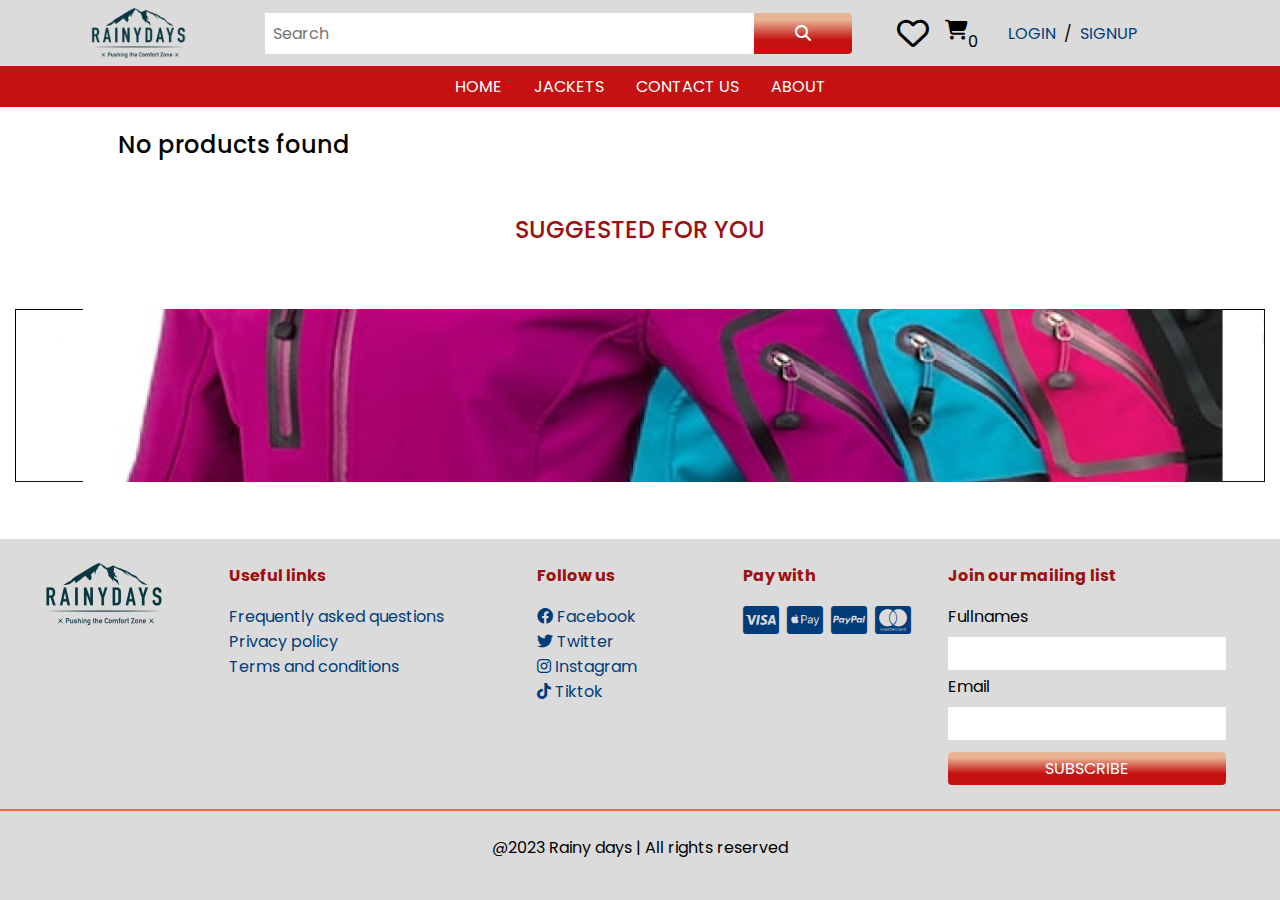
<file: jacket.html>
<!DOCTYPE html>
<html lang="en">
  <head>
    <meta charset="UTF-8" />
    <meta name="viewport" content="width=device-width, initial-scale=1.0" />
    <meta
      name="keywords"
      content="rainy jackets, waterproof jackets, breathable jackets, stylish rainwear, trendy rain jackets, fashionable raincoats, stay dry in the rain, weatherproof outerwear, rain gear, high-quality rain jackets, rainwear for men, rainwear for women, protective rain apparel, rain jackets with style, reliable rain protection, embrace the rain"
    />
    <meta
      name="description"
      content="Discover the perfect blend of fashion and functionality with our collection of high-quality rain jackets. Stay dry and comfortable with our waterproof and breathable jackets designed to withstand heavy rain while allowing your body to breathe. Explore our range of stylish rainwear and embrace the rainy weather with confidence."
    />

    <title>Single Product-Rainy Days</title>
    <link
      rel="shortcut icon"
      href="images/rainy-jackets.png"
      type="image/png"
    />
    <link rel="stylesheet" href="./fontawesome/css/all.min.css" />
    <link rel="stylesheet" href="./css//style.css" />
  </head>
  <body class="d-flex flex-column min-vh-100">
    <div class="mobile d-lg-none d-sm-none d-xl-none">
      <header class="container-fluid">
        <div class="row bg-secondary p-2 justify-content-center">
          <div class="col-3 col-sm-6">
            <img
              src="./images/logo.png"
              class="logo img-fluid"
              alt="Rainy days logo"
            />
          </div>

          <div
            class="col-8 col-sm-6 d-flex align-items-center justify-content-end"
          >
            <a
            href="./checkout.html"
            class="relative d-flex text-black pt-3 px-2 pb-0"
            aria-label="View your shopping cart"
          >
            <i class="fa fa-cart-shopping fa-lg align-items-center justify-content-center"> </i>
            <span
              class="cart-badge d-flex align-items-center justify-content-center"
            >
              0
            </span>
          </a>
            <a href="./index.html" class="mx-2 text-uppercase">Login</a> /
            <a href="./index.html" class="mx-2 text-uppercase">Signup</a>
          </div>
          <div class="col-12 col-sm-12 mt-4">
            <form class="row px-4">
              <label for="search-mobile" class="d-none">Search</label>
              <input
                type="search"
                id="search-mobile"
                placeholder="Search"
                class="col-9 col-sm-6 p-2 border-light border-0"
              />
              <button
                type="submit"
                class="col-3 col-sm-6 border-0 bg-primary rounded-right"
              >
                <i class="fa fa-search text-white"></i>
              </button>
            </form>
          </div>
        </div>
      </header>
    </div>

    <header class="container-fluid bg-secondary d-none d-lg-flex d-sm-flex">
      <div class="row w-100 p-2 justify-content-center">
        <div class="col-sm-12 col-md-2 col-lg-2">
          <img
            src="./images/logo.png"
            class="logo img-fluid"
            alt="Rainy days logo"
          />
        </div>

        <div class="col-sm-12 col-md-6 col-lg-6 d-flex align-items-center">
          <form class="row w-100" action="jackets.html">
            <label for="search" class="d-none">Search</label>
            <input
              type="search"
              id="search"
              name="search"
              placeholder="Search"
              class="col-sm-10 col-md-10 p-2 border-light border-0"
            />
            <button
              type="submit"
              class="col-sm-2 col-md-2 border-0 bg-primary rounded-right"
            >
              <i class="fa fa-search text-white"></i>
            </button>
          </form>
        </div>

        <div
          class="col-sm-12 col-md-1 col-lg-1 d-flex gap-2 justify-content-around align-items-center"
        >
          <i class="far fa-heart fa-2x"></i>
          <a
            href="./checkout.html"
            class="relative d-flex text-black pt-3 px-2 pb-0"
            aria-label="View your shopping cart"
          >
            <i class="fa fa-cart-shopping fa-lg align-items-center justify-content-center"> </i>
            <span
              class="cart-badge d-flex align-items-center justify-content-center"
            >
              0
            </span>
          </a>
        </div>
        <div class="col-sm-2 col-md-2 col-lg-2 d-flex align-items-center">
          <a href="./index.html" class="mx-2 text-uppercase">Login</a> /
          <a href="./index.html" class="mx-2 text-uppercase">Signup</a>
        </div>
      </div>
    </header>

    <nav
      class="bg-orange p-2 d-flex gap-8 text-uppercase justify-content-center"
    >
      <a href="./index.html" class="text-white">Home</a>
      <a href="./jackets.html" class="text-white">Jackets</a>
      <a href="./contact.html" class="text-white">Contact Us</a>
      <a href="./about.html" class="text-white">About</a>
    </nav>

    <main class="d-flex flex-column">
      <div class="container">
        <div class="row px-4" id="productSkeleton">
          <div class="col-12 col-sm-6 col-md-6 col-lg-6 mt-5">
            <div class="row">
              <div class="product-skeleton col-12 pb-2 skeleton mb-2"></div>
              <div class="col-12 py-2 p-sm-2">
                <div class="row p-0">
                  <div class="col-4 p-0 d-flex align-items-center">
                    <h4 class="skeleton product-price">&nbsp;</h4>
                  </div>
                  <div
                    class="col-2 d-flex align-items-center justify-content-center"
                  >
                    <i class="skeleton product-icon"></i>
                  </div>
                  <div class="col-6 p-0 d-flex justify-content-end">
                    <button class="skeleton product-btn">&nbsp;</button>
                  </div>
                </div>
              </div>
            </div>
          </div>
          <div
            class="col-12 col-sm-12 col-md-6 col-lg-6 py-5 pl-lg-5 d-flex flex-column"
          >
            <h4 class="skeleton">&nbsp;</h4>
            <div class="my-2 d-flex gap-2">
              <pre class="skeleton w-25">&nbsp;</pre>
              <pre class="skeleton w-25">&nbsp;</pre>
            </div>
            <pre class="skeleton w-100">&nbsp;</pre>
            <pre class="skeleton w-100">&nbsp;</pre>
            <pre class="skeleton w-100">&nbsp;</pre>
            <pre class="skeleton w-100">&nbsp;</pre>
            <pre class="skeleton w-50">&nbsp;</pre>
            <div class="d-flex gap-4">
              <pre class="skeleton w-100">
                &nbsp;
              </pre>
            </div>

            <div class="d-flex gap-2">
              <pre class="skeleton w-25">&nbsp;</pre>
              <pre class="skeleton w-25">&nbsp;</pre>
              <pre class="skeleton w-25">&nbsp;</pre>
              <pre class="skeleton w-25">&nbsp;</pre>
            </div>
          </div>
        </div>

        <div class="row px-4" id="productDescription"></div>
      </div>

       

      <div class="container-fluid px-4">
        <div class="row">
          <div class="col-12 mt-3">
            <h4 class="text-orange text-uppercase text-center p-2">
              Suggested for you
            </h4>
          </div>
        </div>
      </div>

      <div class="container-fluid px-4">
        <div class="row" id="popular-products-skeletons">
          <div class="col-12 col-sm-6 col-md-6 col-lg-3 p-5">
            <div class="row">
              <div class="product-skeleton col-12 pb-2 skeleton mb-2"></div>
              <div class="col-12 py-2">
                <div class="row p-0">
                  <div class="col-4 p-0 d-flex align-items-center">
                    <h4 class="skeleton product-price">&nbsp;</h4>
                  </div>
                  <div class="col-2 d-flex align-items-center">
                    <i class="skeleton product-icon"></i>
                  </div>
                  <div class="col-6 p-0 d-flex justify-content-end">
                    <button class="skeleton product-btn">&nbsp;</button>
                  </div>
                </div>
              </div>
            </div>
          </div>

          <div class="col-12 col-sm-6 col-md-6 col-lg-3 p-5">
            <div class="row">
              <div class="product-skeleton col-12 pb-2 skeleton mb-2"></div>
              <div class="col-12 py-2">
                <div class="row p-0">
                  <div class="col-4 p-0 d-flex align-items-center">
                    <h4 class="skeleton product-price">&nbsp;</h4>
                  </div>
                  <div class="col-2 d-flex align-items-center">
                    <i class="skeleton product-icon"></i>
                  </div>
                  <div class="col-6 p-0 d-flex justify-content-end">
                    <button class="skeleton product-btn">&nbsp;</button>
                  </div>
                </div>
              </div>
            </div>
          </div>

          <div class="col-12 col-sm-6 col-md-6 col-lg-3 p-5">
            <div class="row">
              <div class="product-skeleton col-12 pb-2 skeleton mb-2"></div>
              <div class="col-12 py-2">
                <div class="row p-0">
                  <div class="col-4 p-0 d-flex align-items-center">
                    <h4 class="skeleton product-price">&nbsp;</h4>
                  </div>
                  <div class="col-2 d-flex align-items-center">
                    <i class="skeleton product-icon"></i>
                  </div>
                  <div class="col-6 p-0 d-flex justify-content-end">
                    <button class="skeleton product-btn">&nbsp;</button>
                  </div>
                </div>
              </div>
            </div>
          </div>

          <div class="col-12 col-sm-6 col-md-6 col-lg-3 p-5">
            <div class="row">
              <div class="product-skeleton col-12 pb-2 skeleton mb-2"></div>
              <div class="col-12 py-2">
                <div class="row p-0">
                  <div class="col-4 p-0 d-flex align-items-center">
                    <h4 class="skeleton product-price">&nbsp;</h4>
                  </div>
                  <div class="col-2 d-flex align-items-center">
                    <i class="skeleton product-icon"></i>
                  </div>
                  <div class="col-6 p-0 d-flex justify-content-end">
                    <button class="skeleton product-btn">&nbsp;</button>
                  </div>
                </div>
              </div>
            </div>
          </div>
        </div>
        <div class="row" id="popular-products"></div>
      </div>

      <div class="container-fluid my-5">
        <div class="row justify-content-center">
          <div class="col-12">
            <img
              src="./images/Group-22.png"
              class="img-fluid"
              alt="COllection of jackets in a store"
            />
          </div>
        </div>
      </div>
    </main>

    <footer class="container-fluid">
      <div class="row">
        <div class="bg-secondary col-12 d-flex p-4 border-bottom-colored">
          <div class="row w-100">
            <div class="col-6 col-sm-12 col-md-2">
              <img
                src="./images/logo.png"
                class="img-fluid"
                alt="Rainy days logo"
              />
            </div>
            <div class="col-6 col-sm-12 col-md-3 d-flex flex-column">
              <p class="text-orange font-weight-bolder">Useful links</p>
              <a href="./index.html">Frequently asked questions</a>
              <a href="./about.html">Privacy policy</a>
              <a href="./about.html">Terms and conditions</a>
            </div>
            <div
              class="col-6 mt-4 mt-sm-0 mt-md-0 mt-lg-0 col-sm-12 col-md-2 d-flex flex-column"
            >
              <p class="text-orange font-weight-bolder">Follow us</p>
              <a
                href="https://facebook.com/rainydays"
                target="_blank"
                rel="noreferrer"
              >
                <i class="fab fa-facebook"></i>
                <span>Facebook</span>
              </a>
              <a
                href="https://twitter.com/rainydays"
                target="_blank"
                rel="noreferrer"
              >
                <i class="fab fa-twitter"></i>
                <span>Twitter</span>
              </a>
              <a
                href="https://instagram.com/rainydays"
                target="_blank"
                rel="noreferrer"
              >
                <i class="fab fa-instagram"></i>
                <span>Instagram</span>
              </a>
              <a
                href="https://tiktok.com/rainydays"
                target="_blank"
                rel="noreferrer"
              >
                <i class="fab fa-tiktok"></i>
                <span>Tiktok</span>
              </a>
            </div>
            <div
              class="col-6 col-sm-12 col-md-2 mt-4 mt-sm-0 mt-md-0 mt-lg-0 d-flex flex-column"
            >
              <p class="text-orange font-weight-bolder">Pay with</p>
              <div class="d-flex gap-2 flex-wrap">
                <a
                  href="https://usa.visa.com/"
                  target="_blank"
                  rel="noreferrer"
                >
                  <i class="fab fa-cc-visa fa-2x"></i>
                </a>
                <a
                  href="https://www.apple.com/apple-pay/"
                  target="_blank"
                  rel="noreferrer"
                >
                  <i class="fab fa-cc-apple-pay fa-2x"></i>
                </a>
                <a
                  href="https://www.paypal.com/"
                  target="_blank"
                  rel="noreferrer"
                >
                  <i class="fab fa-cc-paypal fa-2x"></i>
                </a>
                <a
                  href="https://mastercardfdn.org"
                  target="_blank"
                  rel="noreferrer"
                >
                  <i class="fab fa-cc-mastercard fa-2x"></i>
                </a>
              </div>
            </div>
            <div
              class="col-sm-12 col-md-3 mt-4 mt-sm-0 mt-md-0 mt-lg-0 d-flex flex-column"
            >
              <p class="text-orange font-weight-bolder">
                Join our mailing list
              </p>
              <form class="w-100 d-flex flex-column gap-1">
                <div class="d-flex flex-column">
                  <label for="fullnames">Fullnames</label>
                  <input
                    type="text"
                    class="w-100 border-0 p-1"
                    id="fullnames"
                  />
                </div>
                <div class="d-flex flex-column">
                  <label for="email">Email</label>
                  <input type="text" class="w-100 border-0 p-1" id="email" />
                </div>
                <button
                  class="w-100 p-1 border-0 text-uppercase bg-primary mt-2 text-white rounded"
                >
                  Subscribe
                </button>
              </form>
            </div>
          </div>
        </div>

        <div class="bg-secondary text-center p-4 col-12">
          <p>@2023 Rainy days | All rights reserved</p>
        </div>
      </div>
    </footer>
    <script src="./js/data.js"></script>
    <script src="./js/schema.js"></script>
    <script src="./js/single-product.js"></script>
    <script src="./js/products.js"></script>
  </body>
</html>
</file>
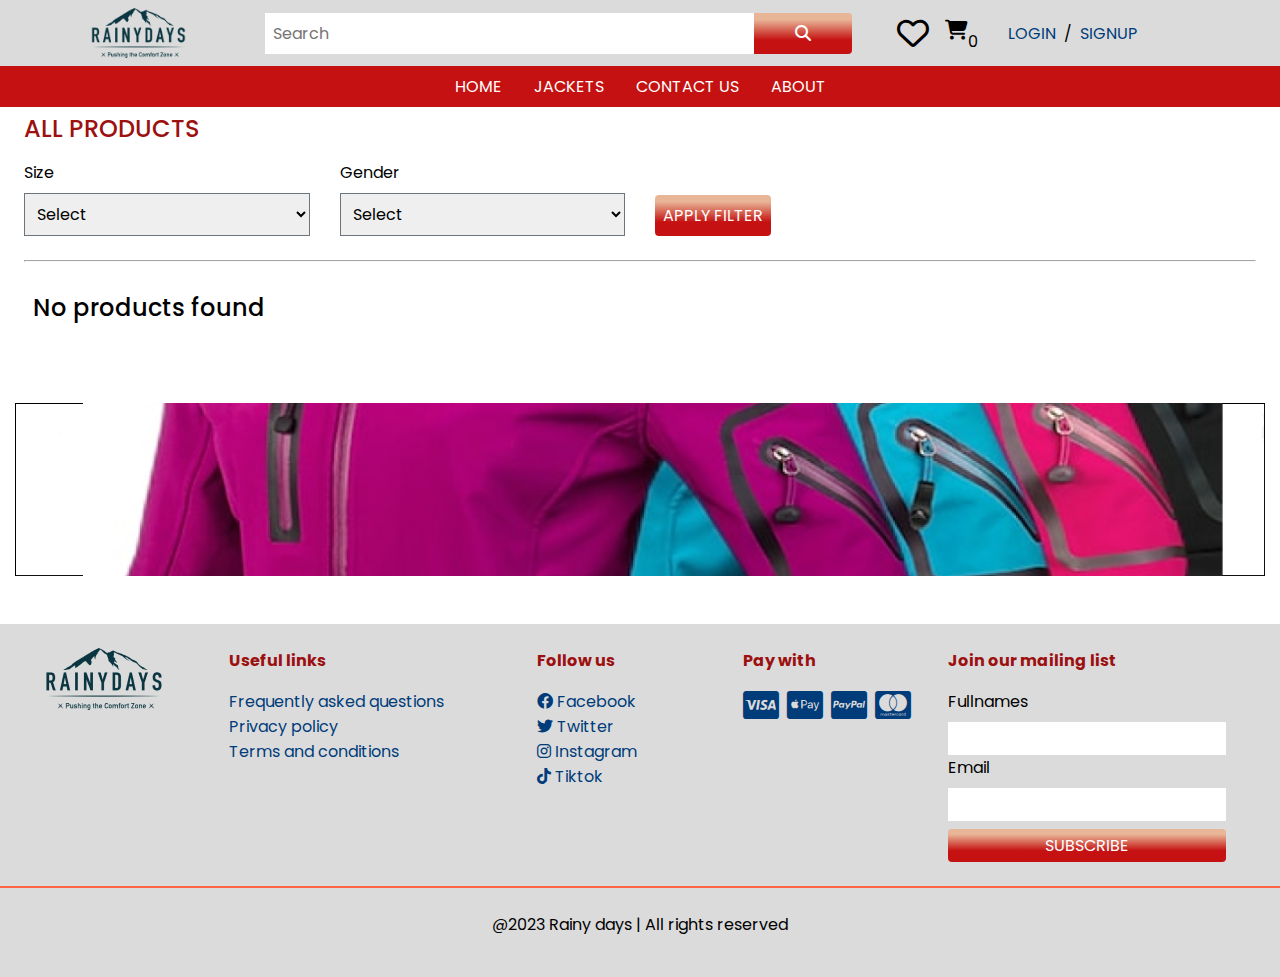
<file: jackets.html>
<!DOCTYPE html>
<html lang="en">
  <head>
    <meta charset="UTF-8" />
    <meta name="viewport" content="width=device-width, initial-scale=1.0" />
    <meta
      name="keywords"
      content="rainy jackets, waterproof jackets, breathable jackets, stylish rainwear, trendy rain jackets, fashionable raincoats, stay dry in the rain, weatherproof outerwear, rain gear, high-quality rain jackets, rainwear for men, rainwear for women, protective rain apparel, rain jackets with style, reliable rain protection, embrace the rain"
    />
    <meta
      name="description"
      content="Discover the perfect blend of fashion and functionality with our collection of high-quality rain jackets. Stay dry and comfortable with our waterproof and breathable jackets designed to withstand heavy rain while allowing your body to breathe. Explore our range of stylish rainwear and embrace the rainy weather with confidence."
    />

    <title>Single Product-Rainy Days</title>
    <link
      rel="shortcut icon"
      href="images/rainy-jackets.png"
      type="image/png"
    />
    <link rel="stylesheet" href="./fontawesome/css/all.min.css" />
    <link rel="stylesheet" href="./css//style.css" />
  </head>
  <body class="d-flex flex-column min-vh-100">
    <div class="mobile d-lg-none d-sm-none d-xl-none">
      <header class="container-fluid">
        <div class="row bg-secondary p-2 justify-content-center">
          <div class="col-3 col-sm-6">
            <img
              src="./images/logo.png"
              class="logo img-fluid"
              alt="Rainy days logo"
            />
          </div>

          <div
            class="col-8 col-sm-6 d-flex align-items-center justify-content-end"
          >
            <a
            href="./checkout.html"
            class="relative d-flex text-black pt-3 px-2 pb-0"
            aria-label="View your shopping cart"
          >
            <i class="fa fa-cart-shopping fa-lg align-items-center justify-content-center"> </i>
            <span
              class="cart-badge d-flex align-items-center justify-content-center"
            >
              0
            </span>
          </a>
            <a href="./index.html" class="mx-2 text-uppercase">Login</a> /
            <a href="./index.html" class="mx-2 text-uppercase">Signup</a>
          </div>
          <div class="col-12 col-sm-12 mt-4">
            <form class="row px-4" action="jackets.html">
              <label for="search-mobile" class="d-none">Search</label>
              <input
                type="search"
                name="search"
                id="search-mobile"
                placeholder="Search"
                class="col-9 col-sm-6 p-2 border-light border-0"
              />
              <button
                type="submit"
                class="col-3 col-sm-6 border-0 bg-primary rounded-right"
              >
                <i class="fa fa-search text-white"></i>
              </button>
            </form>
          </div>
        </div>
      </header>
    </div>

    <header class="container-fluid bg-secondary d-none d-lg-flex d-sm-flex">
      <div class="row w-100 p-2 justify-content-center">
        <div class="col-sm-12 col-md-2 col-lg-2">
          <img
            src="./images/logo.png"
            class="logo img-fluid"
            alt="Rainy days logo"
          />
        </div>

        <div class="col-sm-12 col-md-6 col-lg-6 d-flex align-items-center">
          <form class="row w-100" action="jackets.html">
            <label for="search" class="d-none">Search</label>
            <input
              type="search"
              id="search"
              name="search"
              placeholder="Search"
              class="col-sm-10 col-md-10 p-2 border-light border-0"
            />
            <button
              type="submit"
              class="col-sm-2 col-md-2 border-0 bg-primary rounded-right"
            >
              <i class="fa fa-search text-white"></i>
            </button>
          </form>
        </div>

        <div
          class="col-sm-12 col-md-1 col-lg-1 d-flex gap-2 justify-content-around align-items-center"
        >
          <i class="far fa-heart fa-2x"></i>
          <a
            href="./checkout.html"
            class="relative d-flex text-black pt-3 px-2 pb-0"
            aria-label="View your shopping cart"
          >
            <i class="fa fa-cart-shopping fa-lg align-items-center justify-content-center"> </i>
            <span
              class="cart-badge d-flex align-items-center justify-content-center"
            >
              0
            </span>
          </a>
        </div>
        <div class="col-sm-2 col-md-2 col-lg-2 d-flex align-items-center">
          <a href="./index.html" class="mx-2 text-uppercase">Login</a> /
          <a href="./index.html" class="mx-2 text-uppercase">Signup</a>
        </div>
      </div>
    </header>

    <nav
      class="bg-orange p-2 d-flex gap-8 text-uppercase justify-content-center"
    >
      <a href="./index.html" class="text-white">Home</a>
      <a href="./jackets.html" class="text-white">Jackets</a>
      <a href="./contact.html" class="text-white">Contact Us</a>
      <a href="./about.html" class="text-white">About</a>
    </nav>

    <main class="d-flex flex-column">  
      <div class="container-fluid px-4">
        <div class="row">
          <div class="col-12">
            <h4 class="text-orange text-uppercase text-left py-2">
              All Products
            </h4>
          </div>

          <!-- Filter column -->
          <div class="col-12 mb-3">
            <form class="row">
              <div class="col-3">
                <label for="sizes">Size</label>
                <select name="sizes" id="sizes" class="w-100 border-secondary p-2">
                  <option value="">Select</option>
                  <option value="XS">XS</option>
                  <option value="S">S</option>
                  <option value="M">M</option>
                  <option value="L">L</option>
                  <option value="XL">XL</option>
                  <option value="XXL">XXL</option>
                </select>
              </div>
              
              <div class="col-3">
                <label for="gender">Gender</label>
                <select name="gender" id="gender" class="w-100 border-secondary p-2">
                  <option value="">Select</option>
                  <option value="male">Male</option>
                  <option value="female">Female</option>
                </select>
              </div>

              <div class="col-3 align-items-end d-flex">
                <button class="p-2 border-0 bg-primary text-white rounded">APPLY FILTER</button>
              </div>
            </for>
          </div>

          <div class="col-12">
            <hr class="border-light ">  
          </div>

        </div>
      </div>

      <div class="container-fluid px-4">
        <div class="row" id="allProductsSkeletons">
          <div class="col-12 col-sm-6 col-md-6 col-lg-3 px-4 py-2">
            <div class="row">
              <div class="product-skeleton col-12 pb-2 skeleton mb-2"></div>
              <div class="col-12 py-2">
                <div class="row p-0">
                  <div class="col-4 p-0 d-flex align-items-center">
                    <h4 class="skeleton product-price">&nbsp;</h4>
                  </div>
                  <div class="col-2 d-flex align-items-center">
                    <i class="skeleton product-icon"></i>
                  </div>
                  <div class="col-6 p-0 d-flex justify-content-end">
                    <button class="skeleton product-btn">&nbsp;</button>
                  </div>
                </div>
              </div>
            </div>
          </div>

          <div class="col-12 col-sm-6 col-md-6 col-lg-3 px-4 py-2">
            <div class="row">
              <div class="product-skeleton col-12 pb-2 skeleton mb-2"></div>
              <div class="col-12 py-2">
                <div class="row p-0">
                  <div class="col-4 p-0 d-flex align-items-center">
                    <h4 class="skeleton product-price">&nbsp;</h4>
                  </div>
                  <div class="col-2 d-flex align-items-center">
                    <i class="skeleton product-icon"></i>
                  </div>
                  <div class="col-6 p-0 d-flex justify-content-end">
                    <button class="skeleton product-btn">&nbsp;</button>
                  </div>
                </div>
              </div>
            </div>
          </div>

          <div class="col-12 col-sm-6 col-md-6 col-lg-3 px-4 py-2">
            <div class="row">
              <div class="product-skeleton col-12 pb-2 skeleton mb-2"></div>
              <div class="col-12 py-2">
                <div class="row p-0">
                  <div class="col-4 p-0 d-flex align-items-center">
                    <h4 class="skeleton product-price">&nbsp;</h4>
                  </div>
                  <div class="col-2 d-flex align-items-center">
                    <i class="skeleton product-icon"></i>
                  </div>
                  <div class="col-6 p-0 d-flex justify-content-end">
                    <button class="skeleton product-btn">&nbsp;</button>
                  </div>
                </div>
              </div>
            </div>
          </div>

          <div class="col-12 col-sm-6 col-md-6 col-lg-3 px-4 py-2">
            <div class="row">
              <div class="product-skeleton col-12 pb-2 skeleton mb-2"></div>
              <div class="col-12 py-2">
                <div class="row p-0">
                  <div class="col-4 p-0 d-flex align-items-center">
                    <h4 class="skeleton product-price">&nbsp;</h4>
                  </div>
                  <div class="col-2 d-flex align-items-center">
                    <i class="skeleton product-icon"></i>
                  </div>
                  <div class="col-6 p-0 d-flex justify-content-end">
                    <button class="skeleton product-btn">&nbsp;</button>
                  </div>
                </div>
              </div>
            </div>
          </div>

          <div class="col-12 col-sm-6 col-md-6 col-lg-3 px-4 py-2">
            <div class="row">
              <div class="product-skeleton col-12 pb-2 skeleton mb-2"></div>
              <div class="col-12 py-2">
                <div class="row p-0">
                  <div class="col-4 p-0 d-flex align-items-center">
                    <h4 class="skeleton product-price">&nbsp;</h4>
                  </div>
                  <div class="col-2 d-flex align-items-center">
                    <i class="skeleton product-icon"></i>
                  </div>
                  <div class="col-6 p-0 d-flex justify-content-end">
                    <button class="skeleton product-btn">&nbsp;</button>
                  </div>
                </div>
              </div>
            </div>
          </div>

          <div class="col-12 col-sm-6 col-md-6 col-lg-3 px-4 py-2">
            <div class="row">
              <div class="product-skeleton col-12 pb-2 skeleton mb-2"></div>
              <div class="col-12 py-2">
                <div class="row p-0">
                  <div class="col-4 p-0 d-flex align-items-center">
                    <h4 class="skeleton product-price">&nbsp;</h4>
                  </div>
                  <div class="col-2 d-flex align-items-center">
                    <i class="skeleton product-icon"></i>
                  </div>
                  <div class="col-6 p-0 d-flex justify-content-end">
                    <button class="skeleton product-btn">&nbsp;</button>
                  </div>
                </div>
              </div>
            </div>
          </div>

          <div class="col-12 col-sm-6 col-md-6 col-lg-3 px-4 py-2">
            <div class="row">
              <div class="product-skeleton col-12 pb-2 skeleton mb-2"></div>
              <div class="col-12 py-2">
                <div class="row p-0">
                  <div class="col-4 p-0 d-flex align-items-center">
                    <h4 class="skeleton product-price">&nbsp;</h4>
                  </div>
                  <div class="col-2 d-flex align-items-center">
                    <i class="skeleton product-icon"></i>
                  </div>
                  <div class="col-6 p-0 d-flex justify-content-end">
                    <button class="skeleton product-btn">&nbsp;</button>
                  </div>
                </div>
              </div>
            </div>
          </div>

          <div class="col-12 col-sm-6 col-md-6 col-lg-3 px-4 py-2">
            <div class="row">
              <div class="product-skeleton col-12 pb-2 skeleton mb-2"></div>
              <div class="col-12 py-2">
                <div class="row p-0">
                  <div class="col-4 p-0 d-flex align-items-center">
                    <h4 class="skeleton product-price">&nbsp;</h4>
                  </div>
                  <div class="col-2 d-flex align-items-center">
                    <i class="skeleton product-icon"></i>
                  </div>
                  <div class="col-6 p-0 d-flex justify-content-end">
                    <button class="skeleton product-btn">&nbsp;</button>
                  </div>
                </div>
              </div>
            </div>
          </div>
        </div>
        <div class="row" id="allProducts"></div>
      </div>

      <div class="container-fluid my-5">
        <div class="row justify-content-center">
          <div class="col-12">
            <img
              src="./images/Group-22.png"
              class="img-fluid"
              alt="COllection of jackets in a store"
            />
          </div>
        </div>
      </div>
    </main>

    <footer class="container-fluid">
      <div class="row">
        <div class="bg-secondary col-12 d-flex p-4 border-bottom-colored">
          <div class="row w-100">
            <div class="col-6 col-sm-12 col-md-2">
              <img
                src="./images/logo.png"
                class="img-fluid"
                alt="Rainy days logo"
              />
            </div>
            <div class="col-6 col-sm-12 col-md-3 d-flex flex-column">
              <p class="text-orange font-weight-bolder">Useful links</p>
              <a href="./index.html">Frequently asked questions</a>
              <a href="./about.html">Privacy policy</a>
              <a href="./about.html">Terms and conditions</a>
            </div>
            <div
              class="col-6 mt-4 mt-sm-0 mt-md-0 mt-lg-0 col-sm-12 col-md-2 d-flex flex-column"
            >
              <p class="text-orange font-weight-bolder">Follow us</p>
              <a
                href="https://facebook.com/rainydays"
                target="_blank"
                rel="noreferrer"
              >
                <i class="fab fa-facebook"></i>
                <span>Facebook</span>
              </a>
              <a
                href="https://twitter.com/rainydays"
                target="_blank"
                rel="noreferrer"
              >
                <i class="fab fa-twitter"></i>
                <span>Twitter</span>
              </a>
              <a
                href="https://instagram.com/rainydays"
                target="_blank"
                rel="noreferrer"
              >
                <i class="fab fa-instagram"></i>
                <span>Instagram</span>
              </a>
              <a
                href="https://tiktok.com/rainydays"
                target="_blank"
                rel="noreferrer"
              >
                <i class="fab fa-tiktok"></i>
                <span>Tiktok</span>
              </a>
            </div>
            <div
              class="col-6 col-sm-12 col-md-2 mt-4 mt-sm-0 mt-md-0 mt-lg-0 d-flex flex-column"
            >
              <p class="text-orange font-weight-bolder">Pay with</p>
              <div class="d-flex gap-2 flex-wrap">
                <a
                  href="https://usa.visa.com/"
                  target="_blank"
                  rel="noreferrer"
                >
                  <i class="fab fa-cc-visa fa-2x"></i>
                </a>
                <a
                  href="https://www.apple.com/apple-pay/"
                  target="_blank"
                  rel="noreferrer"
                >
                  <i class="fab fa-cc-apple-pay fa-2x"></i>
                </a>
                <a
                  href="https://www.paypal.com/"
                  target="_blank"
                  rel="noreferrer"
                >
                  <i class="fab fa-cc-paypal fa-2x"></i>
                </a>
                <a
                  href="https://mastercardfdn.org"
                  target="_blank"
                  rel="noreferrer"
                >
                  <i class="fab fa-cc-mastercard fa-2x"></i>
                </a>
              </div>
            </div>
            <div
              class="col-sm-12 col-md-3 mt-4 mt-sm-0 mt-md-0 mt-lg-0 d-flex flex-column"
            >
              <p class="text-orange font-weight-bolder">
                Join our mailing list
              </p>
              <form class="w-100 d-flex flex-column gap-1">
                <div class="d-flex flex-column">
                  <label for="fullnames">Fullnames</label>
                  <input
                    type="text"
                    class="w-100 border-0 p-1"
                    id="fullnames"
                  />
                </div>
                <div class="d-flex flex-column">
                  <label for="email">Email</label>
                  <input type="text" class="w-100 border-0 p-1" id="email" />
                </div>
                <button
                  class="w-100 p-1 border-0 text-uppercase bg-primary mt-2 text-white rounded"
                >
                  Subscribe
                </button>
              </form>
            </div>
          </div>
        </div>

        <div class="bg-secondary text-center p-4 col-12">
          <p>@2023 Rainy days | All rights reserved</p>
        </div>
      </div>
    </footer>
    <script src="./js/data.js"></script>
    <script src="./js/schema.js"></script> 
    <script src="./js/products.js"></script>
  </body>
</html>
</file>
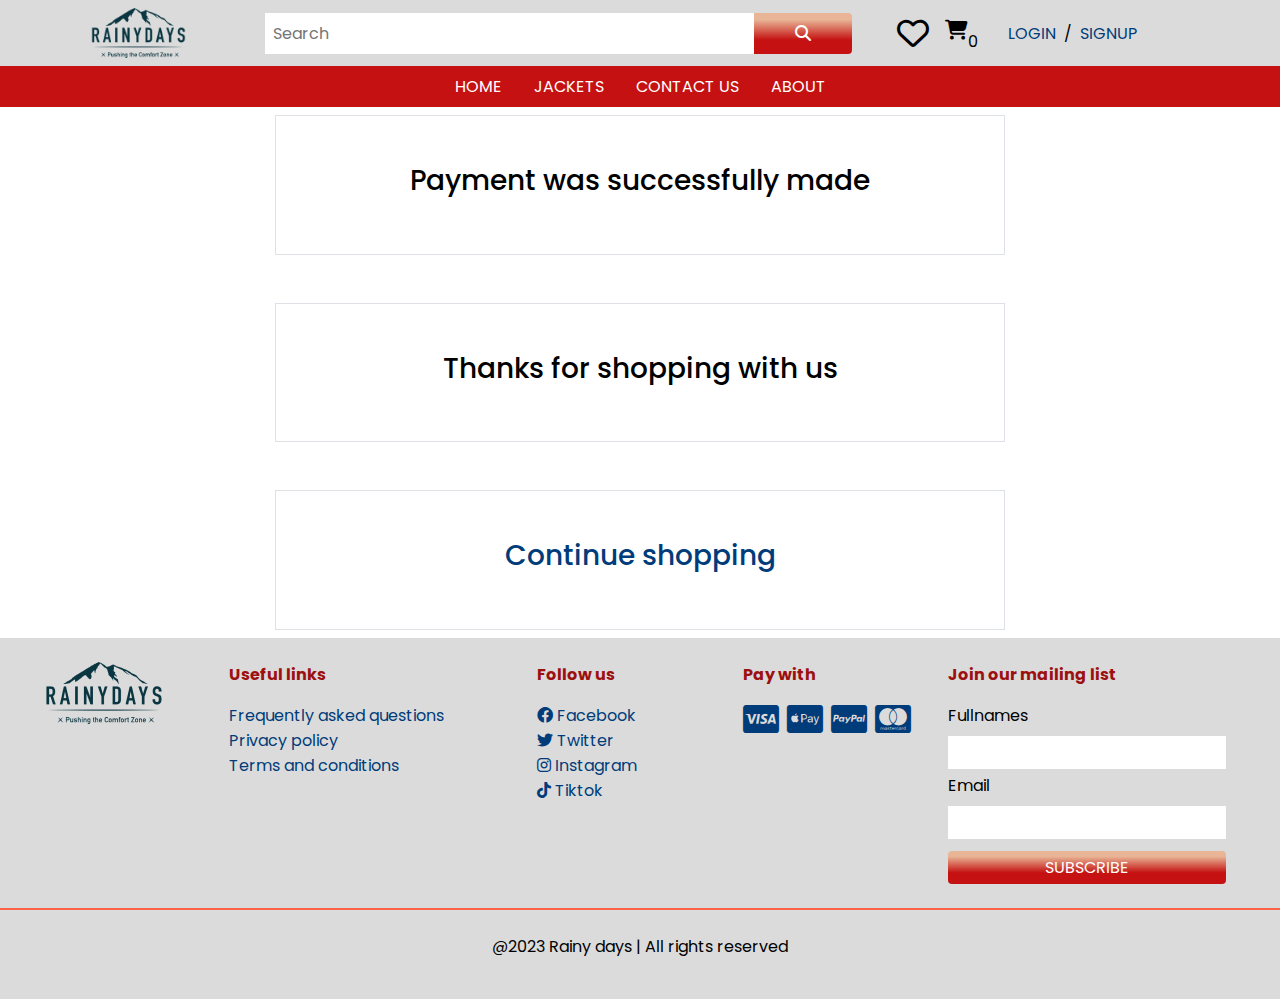
<file: success.html>
<!DOCTYPE html>
<html lang="en">
  <head>
    <meta charset="UTF-8" />
    <meta name="viewport" content="width=device-width, initial-scale=1.0" />
    <meta
      name="keywords"
      content="rainy jackets, waterproof jackets, breathable jackets, stylish rainwear, trendy rain jackets, fashionable raincoats, stay dry in the rain, weatherproof outerwear, rain gear, high-quality rain jackets, rainwear for men, rainwear for women, protective rain apparel, rain jackets with style, reliable rain protection, embrace the rain"
    />
    <meta
      name="description"
      content="Discover the perfect blend of fashion and functionality with our collection of high-quality rain jackets. Stay dry and comfortable with our waterproof and breathable jackets designed to withstand heavy rain while allowing your body to breathe. Explore our range of stylish rainwear and embrace the rainy weather with confidence."
    />

    <title>Payment-success-Rainy Days</title>
    <link
      rel="shortcut icon"
      href="images/rainy-jackets.png"
      type="image/png"
    />
    <link rel="stylesheet" href="./fontawesome/css/all.min.css" />
    <link rel="stylesheet" href="./css//style.css" />
  </head>
  <body class="d-flex flex-column min-vh-100">
    <div class="mobile d-lg-none d-sm-none d-xl-none">
      <header class="container-fluid">
        <div class="row bg-secondary p-2 justify-content-center">
          <div class="col-3 col-sm-6">
            <img
              src="./images/logo.png"
              class="logo img-fluid"
              alt="Rainy days logo"
            />
          </div>

          <div
            class="col-8 col-sm-6 d-flex align-items-center justify-content-end"
          >
            <a
            href="./checkout.html"
            class="relative d-flex text-black pt-3 px-2 pb-0"
            aria-label="View your shopping cart"
          >
            <i class="fa fa-cart-shopping fa-lg align-items-center justify-content-center"> </i>
            <span
              class="cart-badge d-flex align-items-center justify-content-center"
            >
              0
            </span>
          </a>
            <a href="./index.html" class="mx-2 text-uppercase">Login</a> /
            <a href="./index.html" class="mx-2 text-uppercase">Signup</a>
          </div>
          <div class="col-12 col-sm-12 mt-4">
            <form class="row px-4">
              <label for="search-mobile" class="d-none">Search</label>
              <input
                type="search"
                id="search-mobile"
                placeholder="Search"
                class="col-9 col-sm-6 p-2 border-light border-0"
              />
              <button
                type="submit"
                class="col-3 col-sm-6 border-0 bg-primary rounded-right"
              >
                <i class="fa fa-search text-white"></i>
              </button>
            </form>
          </div>
        </div>
      </header>
    </div>

    <header class="container-fluid bg-secondary d-none d-lg-flex d-sm-flex">
      <div class="row w-100 p-2 justify-content-center">
        <div class="col-sm-12 col-md-2 col-lg-2">
          <img
            src="./images/logo.png"
            class="logo img-fluid"
            alt="Rainy days logo"
          />
        </div>

        <div class="col-sm-12 col-md-6 col-lg-6 d-flex align-items-center">
          <form class="row w-100" action="jackets.html">
            <label for="search" class="d-none">Search</label>
            <input
              type="search"
              id="search"
              name="search"
              placeholder="Search"
              class="col-sm-10 col-md-10 p-2 border-light border-0"
            />
            <button
              type="submit"
              class="col-sm-2 col-md-2 border-0 bg-primary rounded-right"
            >
              <i class="fa fa-search text-white"></i>
            </button>
          </form>
        </div>

        <div
          class="col-sm-12 col-md-1 col-lg-1 d-flex gap-2 justify-content-around align-items-center"
        >
          <i class="far fa-heart fa-2x"></i>
          <a
            href="./checkout.html"
            class="relative d-flex text-black pt-3 px-2 pb-0"
            aria-label="View your shopping cart"
          >
            <i class="fa fa-cart-shopping fa-lg align-items-center justify-content-center"> </i>
            <span
              class="cart-badge d-flex align-items-center justify-content-center"
            >
              0
            </span>
          </a>
        </div>
        <div class="col-sm-2 col-md-2 col-lg-2 d-flex align-items-center">
          <a href="./index.html" class="mx-2 text-uppercase">Login</a> /
          <a href="./index.html" class="mx-2 text-uppercase">Signup</a>
        </div>
      </div>
    </header>

    <nav
      class="bg-orange p-2 d-flex gap-8 text-uppercase justify-content-center"
    >
      <a href="./index.html" class="text-white">Home</a>
      <a href="./jackets.html" class="text-white">Jackets</a>
      <a href="./contact.html" class="text-white">Contact Us</a>
      <a href="./about.html" class="text-white">About</a>
    </nav>

    <main class="d-flex flex-column p-2">
      <div class="container-fluid container-sm container-md container-lg">
        <div class="row justify-content-center">
          <div class="col-8">
            <div class="border p-2 p-sm-3 p-md-5 p-lg-5 text-center">
              <h3>Payment was successfully made</h3>
            </div>
            <div class="border p-2 p-sm-3 p-md-5 p-lg-5 text-center mt-5">
              <h3>Thanks for shopping with us</h3>
            </div>
            <div class="border p-2 p-sm-3 p-md-5 p-lg-5 text-center mt-5">
              <a href="./index.html">
                  <h3>Continue shopping</h3>
              </a>
            </div>
          </div>
        </div>
      </div>
    </main>

    <footer class="container-fluid">
      <div class="row">
        <div class="bg-secondary col-12 d-flex p-4 border-bottom-colored">
          <div class="row w-100">
            <div class="col-6 col-sm-12 col-md-2">
              <img
                src="./images/logo.png"
                class="img-fluid"
                alt="Rainy days logo"
              />
            </div>
            <div class="col-6 col-sm-12 col-md-3 d-flex flex-column">
              <p class="text-orange font-weight-bolder">Useful links</p>
              <a href="./index.html">Frequently asked questions</a>
              <a href="./about.html">Privacy policy</a>
              <a href="./about.html">Terms and conditions</a>
            </div>
            <div
              class="col-6 mt-4 mt-sm-0 mt-md-0 mt-lg-0 col-sm-12 col-md-2 d-flex flex-column"
            >
              <p class="text-orange font-weight-bolder">Follow us</p>
              <a
                href="https://facebook.com/rainydays"
                target="_blank"
                rel="noreferrer"
              >
                <i class="fab fa-facebook"></i>
                <span>Facebook</span>
              </a>
              <a
                href="https://twitter.com/rainydays"
                target="_blank"
                rel="noreferrer"
              >
                <i class="fab fa-twitter"></i>
                <span>Twitter</span>
              </a>
              <a
                href="https://instagram.com/rainydays"
                target="_blank"
                rel="noreferrer"
              >
                <i class="fab fa-instagram"></i>
                <span>Instagram</span>
              </a>
              <a
                href="https://tiktok.com/rainydays"
                target="_blank"
                rel="noreferrer"
              >
                <i class="fab fa-tiktok"></i>
                <span>Tiktok</span>
              </a>
            </div>
            <div
              class="col-6 col-sm-12 col-md-2 mt-4 mt-sm-0 mt-md-0 mt-lg-0 d-flex flex-column"
            >
              <p class="text-orange font-weight-bolder">Pay with</p>
              <div class="d-flex gap-2 flex-wrap">
                <a
                  href="https://usa.visa.com/"
                  target="_blank"
                  rel="noreferrer"
                >
                  <i class="fab fa-cc-visa fa-2x"></i>
                </a>
                <a
                  href="https://www.apple.com/apple-pay/"
                  target="_blank"
                  rel="noreferrer"
                >
                  <i class="fab fa-cc-apple-pay fa-2x"></i>
                </a>
                <a
                  href="https://www.paypal.com/"
                  target="_blank"
                  rel="noreferrer"
                >
                  <i class="fab fa-cc-paypal fa-2x"></i>
                </a>
                <a
                  href="https://mastercardfdn.org"
                  target="_blank"
                  rel="noreferrer"
                >
                  <i class="fab fa-cc-mastercard fa-2x"></i>
                </a>
              </div>
            </div>
            <div
              class="col-sm-12 col-md-3 mt-4 mt-sm-0 mt-md-0 mt-lg-0 d-flex flex-column"
            >
              <p class="text-orange font-weight-bolder">
                Join our mailing list
              </p>
              <form class="w-100 d-flex flex-column gap-1">
                <div class="d-flex flex-column">
                  <label for="fullnames">Fullnames</label>
                  <input
                    type="text"
                    class="w-100 border-0 p-1"
                    id="fullnames"
                  />
                </div>
                <div class="d-flex flex-column">
                  <label for="email">Email</label>
                  <input type="text" class="w-100 border-0 p-1" id="email" />
                </div>
                <button
                  class="w-100 p-1 border-0 text-uppercase bg-primary mt-2 text-white rounded"
                >
                  Subscribe
                </button>
              </form>
            </div>
          </div>
        </div>

        <div class="bg-secondary text-center p-4 col-12">
          <p>@2023 Rainy days | All rights reserved</p>
        </div>
      </div>
    </footer>
    <script src="./js/data.js"></script>
    <script src="./js/schema.js"></script>
    <script src="./js/products.js"></script> 
    <script>
      document.addEventListener('DOMContentLoaded',()=>{
        clearCart()
      })
    </script>
  </body>
</html>
</file>
<file: css/style.css>
@import url('flex.css');
@import url('utility.css');
@import url('skeleton.css');
@import url('https://fonts.googleapis.com/css2?family=Poppins:ital,wght@0,100;0,200;0,300;0,400;0,500;0,600;0,700;0,800;0,900;1,100;1,200;1,300;1,400;1,500;1,600;1,700;1,800;1,900&display=swap');

/* Reset the body styles */
body {
  margin: 0;
  padding: 0;
  font-family: Poppins;
}

.logo {
  height: 50px;
}

.border-bottom-colored {
  border-bottom: 2px solid tomato;
}

.relative {
  position: relative;
}
.fixed {
  position: fixed;
}
.absolute {
  position: absolute;
}

main {
  flex: 1;
}
footer {
  flex-shrink: -1;
}
.h-600 {
  height: 600px;
}


.img-same-195{
  width:195px;
  height: 225px;
}
.same-jackets{
  width: 230px;
  height: 350px;
}

.size-132{
  width: 132px;
  height: 132px;
}

.map{
  width: 100%;
  height: 500px;
}

.banner{
    height: 550px;
  }
.testominial-min-height{
  min-height: 150px !important;
}

.product-link{
  text-decoration: none !important; 
}
body{
  font-size: 16px;
}
@media screen and (max-width: 576px) {
  .banner{
    height: 500px;
  }
}

@media screen and (min-width: 577px) {

}

@media screen and (min-width: 769px) {

}
@media screen and (min-width:  1400px ) {
  html{
    display: flex;
    justify-content: center;
  }
  body{ 
    width: 1500px !important;
    box-shadow: 0px 4px 6px 0px rgba(0,0,0,0.1);
  }
}






/* Animations */
@keyframes slideInUp {
  to{
    transform: translateX(-500%);
  }
  
}
/* Nav fix */
@media screen and (min-width: 320px) and (max-width: 480px) {
  /* screens in the range 320px to 480px */
  nav{
    gap: 12px !important;
  }

}
</file>
